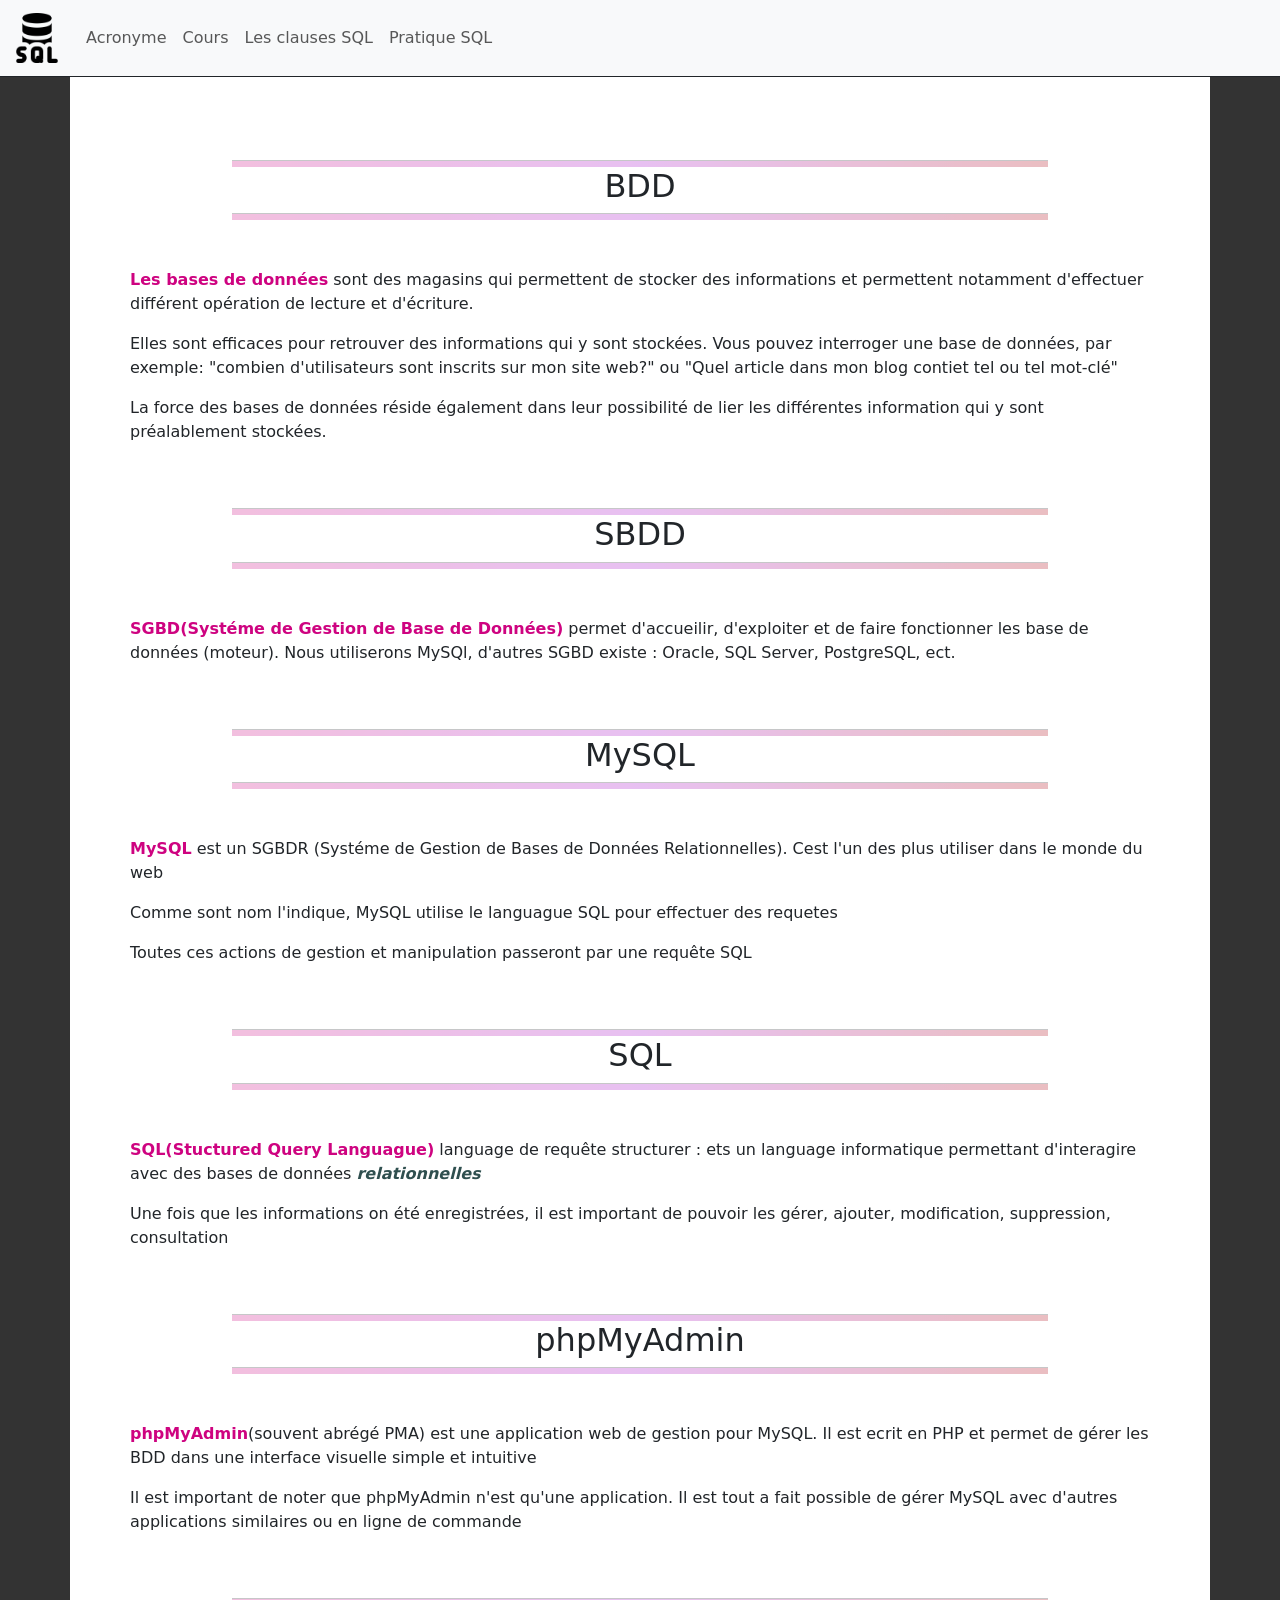
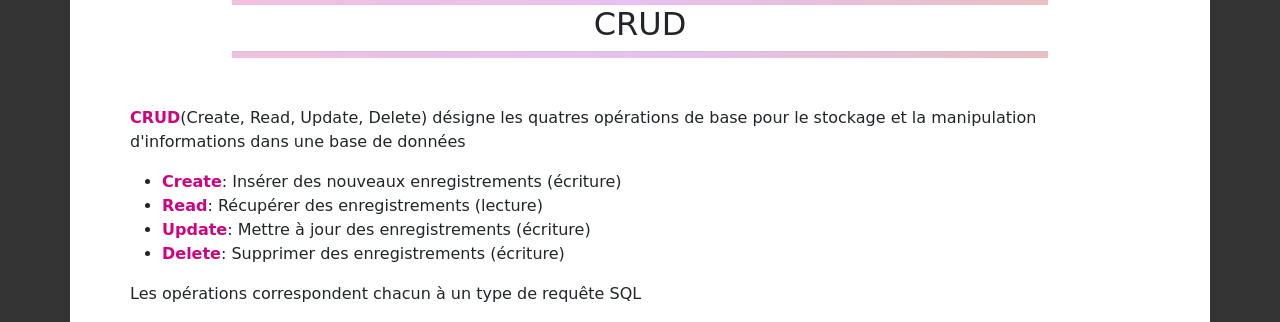
<file: 01_sql/index.html>
<!DOCTYPE html>
<html lang="fr">
<head>
    <meta charset="UTF-8">
    <meta name="viewport" content="width=device-width, initial-scale=1.0">
    <link href="https://cdn.jsdelivr.net/npm/bootstrap@5.3.3/dist/css/bootstrap.min.css" rel="stylesheet" integrity="sha384-QWTKZyjpPEjISv5WaRU9OFeRpok6YctnYmDr5pNlyT2bRjXh0JMhjY6hW+ALEwIH" crossorigin="anonymous">
    <link rel="preconnect" href="https://fonts.googleapis.com">
    <link rel="preconnect" href="https://fonts.gstatic.com" crossorigin>
    <link href="https://fonts.googleapis.com/css2?family=Amatic+SC:wght@400;700&family=Open+Sans:ital,wght@0,300..800;1,300..800&display=swap" rel="stylesheet">
    <link rel="stylesheet" href="assets/css/style.css">
    <title>Acronyme</title>
</head>
<body>
    <header>
        <nav class="navbar navbar-expand-sm navbar-light bg-light  border-bottom border-dark">
            <div class="container-fluid">
                 <a class="navbar-brand" href="#"><img src="assets/img/logo.png" alt="logo"></a>
                 <button class="navbar-toggler d-lg-none" type="button" data-bs-toggle="collapse" data-bs-target="#collapsibleNavId" aria-controls="collapsibleNavId"
                      aria-expanded="false" aria-label="Toggle navigation">
                      <span class="navbar-toggler-icon"></span>
                 </button>
                 <div class="collapse navbar-collapse" id="collapsibleNavId">
                      <ul class="navbar-nav me-auto mt-2 mt-lg-0">
                           <li class="nav-item">
                                <a class="nav-link" href="index.html" >Acronyme</a>
                           </li>
                           <li class="nav-item">
                                <a class="nav-link" href="cours.html">Cours</a>
                           </li>
                           <li class="nav-item">
                                <a class="nav-link" href="clause_sql.html">Les clauses SQL</a>
                           </li>
                           <li class="nav-item">
                                <a class="nav-link" href="pratique_sql.html">Pratique SQL</a>
                           </li>
                      </ul>
                 </div>
            </div>
        </nav>
    </header>
    <div class="container">
        <main>
            <div class="row mt-5 px-5">
                <div class="col-sm-12">
                    <hr>
                        <h2 class="text-center">BDD</h2>
                    <hr>
                </div>
                <div class="col-sm-12 mt-5">
                    <p>
                        <strong>Les bases de données</strong> sont des magasins qui permettent de stocker des informations et permettent notamment d'effectuer différent opération de lecture et d'écriture.
                    </p>
                    <p>
                        Elles sont efficaces pour retrouver des informations qui y sont stockées. Vous pouvez interroger une base de données, par exemple: "combien d'utilisateurs sont inscrits sur mon site web?" ou "Quel article dans mon blog contiet tel ou tel mot-clé"
                    </p>
                    <p>
                        La force des bases de données réside également dans leur possibilité de lier les différentes information qui y sont préalablement stockées.
                    </p>
                </div>
            </div>
            <div class="row mt-5 px-5">
                <div class="col-sm-12">
                    <hr>
                        <h2 class="text-center">SBDD</h2>
                    <hr>
                </div>
                <div class="col-sm-12 mt-5">
                    <p>
                        <strong><abbr>SGBD</abbr>(Systéme de Gestion de Base de Données)</strong> permet d'accueilir, d'exploiter et de faire fonctionner les base de données (moteur). Nous utiliserons MySQl, d'autres SGBD existe : Oracle, SQL Server, PostgreSQL, ect.
                    </p>
                </div>
            </div>
            <div class="row mt-5 px-5">
                <div class="col-sm-12">
                    <hr>
                        <h2 class="text-center">MySQL</h2>
                    <hr>
                </div>
                <div class="col-sm-12 mt-5">
                    <p>
                        <strong>MySQL</strong> est un SGBDR (Systéme de Gestion de Bases de Données Relationnelles). Cest l'un des plus utiliser dans le monde du web
                    </p>
                    <p>
                        Comme sont nom l'indique, MySQL utilise le languague SQL pour effectuer des requetes
                    </p>
                    <p>
                        Toutes ces actions de gestion et manipulation passeront par une requête SQL
                    </p>
                </div>
            </div>
            <div class="row mt-5 px-5">
                <div class="col-sm-12">
                    <hr>
                        <h2 class="text-center">SQL</h2>
                    <hr>
                </div>
                <div class="col-sm-12 mt-5">
                    <p>
                        <strong><abbr>SQL</abbr>(Stuctured Query Languague)</strong> language de requête structurer : ets un language informatique permettant d'interagire avec des bases de données <strong> <em>relationnelles</em></strong>
                    </p>
                    <p>
                        Une fois que les informations on été enregistrées, il est important de pouvoir les gérer, ajouter, modification, suppression, consultation
                    </p>
                </div>
            </div>
            <div class="row mt-5 px-5">
                <div class="col-sm-12">
                    <hr>
                        <h2 class="text-center">phpMyAdmin</h2>
                    <hr>
                </div>
                <div class="col-sm-12 mt-5">
                    <p>
                        <strong>phpMyAdmin</strong>(souvent abrégé PMA) est une application web de gestion pour MySQL. Il est ecrit en PHP et permet de gérer les BDD dans une interface visuelle 
                        simple et intuitive
                    </p>
                    <p>
                        Il est important de noter que phpMyAdmin n'est qu'une application. Il est tout a fait possible de gérer MySQL avec d'autres applications similaires ou en ligne de commande
                    </p>
                </div>
            </div>
            <div class="row mt-5 px-5">
                <div class="col-sm-12">
                    <hr>
                        <h2 class="text-center">CRUD</h2>
                    <hr>
                </div>
                <div class="col-sm-12 mt-5">
                    <p>
                        <strong>CRUD</strong>(Create, Read, Update, Delete) désigne les quatres opérations de base pour le stockage et la manipulation d'informations dans une base de données
                    </p>
                    <ul>
                        <li><strong>Create</strong>: Insérer des nouveaux enregistrements (écriture)</li>
                        <li><strong>Read</strong>: Récupérer des enregistrements (lecture)</li>
                        <li><strong>Update</strong>: Mettre à jour des enregistrements (écriture)</li>
                        <li><strong>Delete</strong>: Supprimer des enregistrements (écriture)</li>
                    </ul>
                    <p>Les opérations correspondent chacun à un type de requête SQL</p>
                </div>
            </div>
        </main>
    </div>
    <script src="https://cdn.jsdelivr.net/npm/bootstrap@5.3.3/dist/js/bootstrap.bundle.min.js" integrity="sha384-YvpcrYf0tY3lHB60NNkmXc5s9fDVZLESaAA55NDzOxhy9GkcIdslK1eN7N6jIeHz" crossorigin="anonymous"></script>
</body>
</html>
</file>
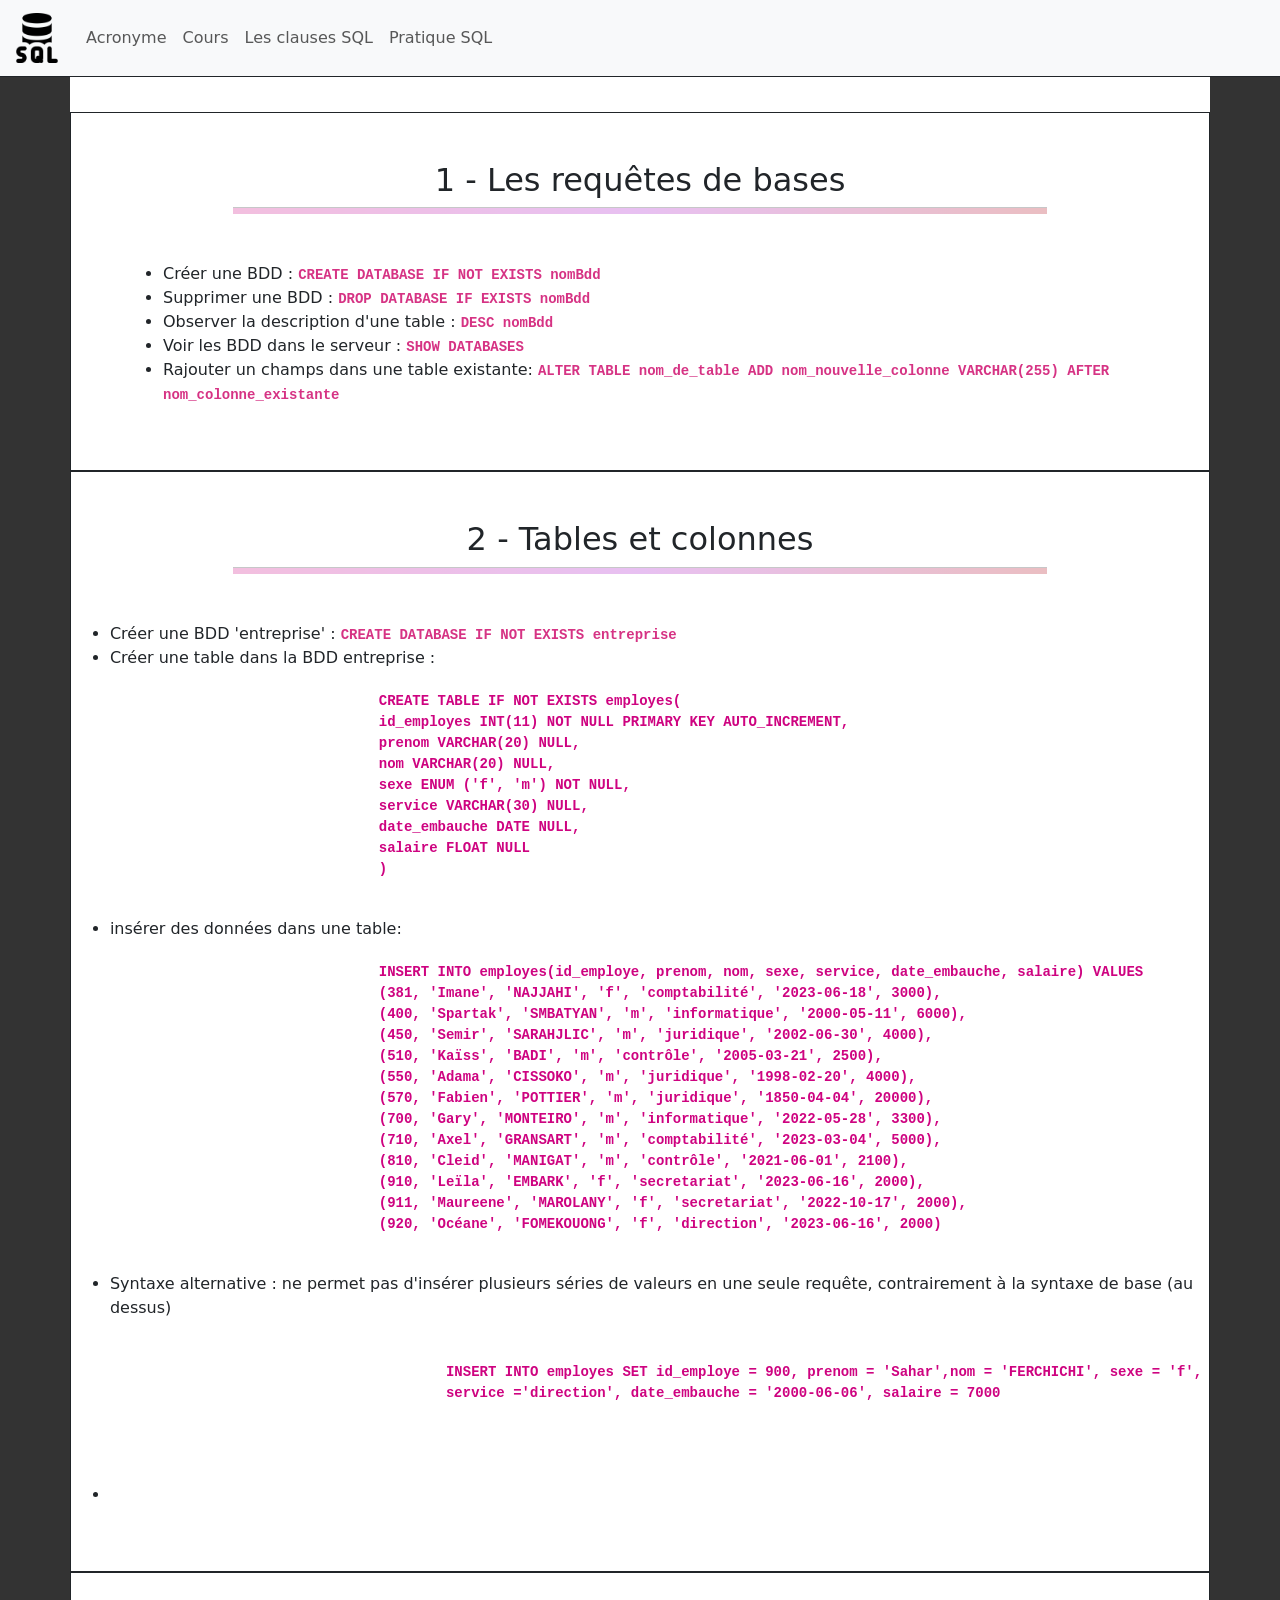
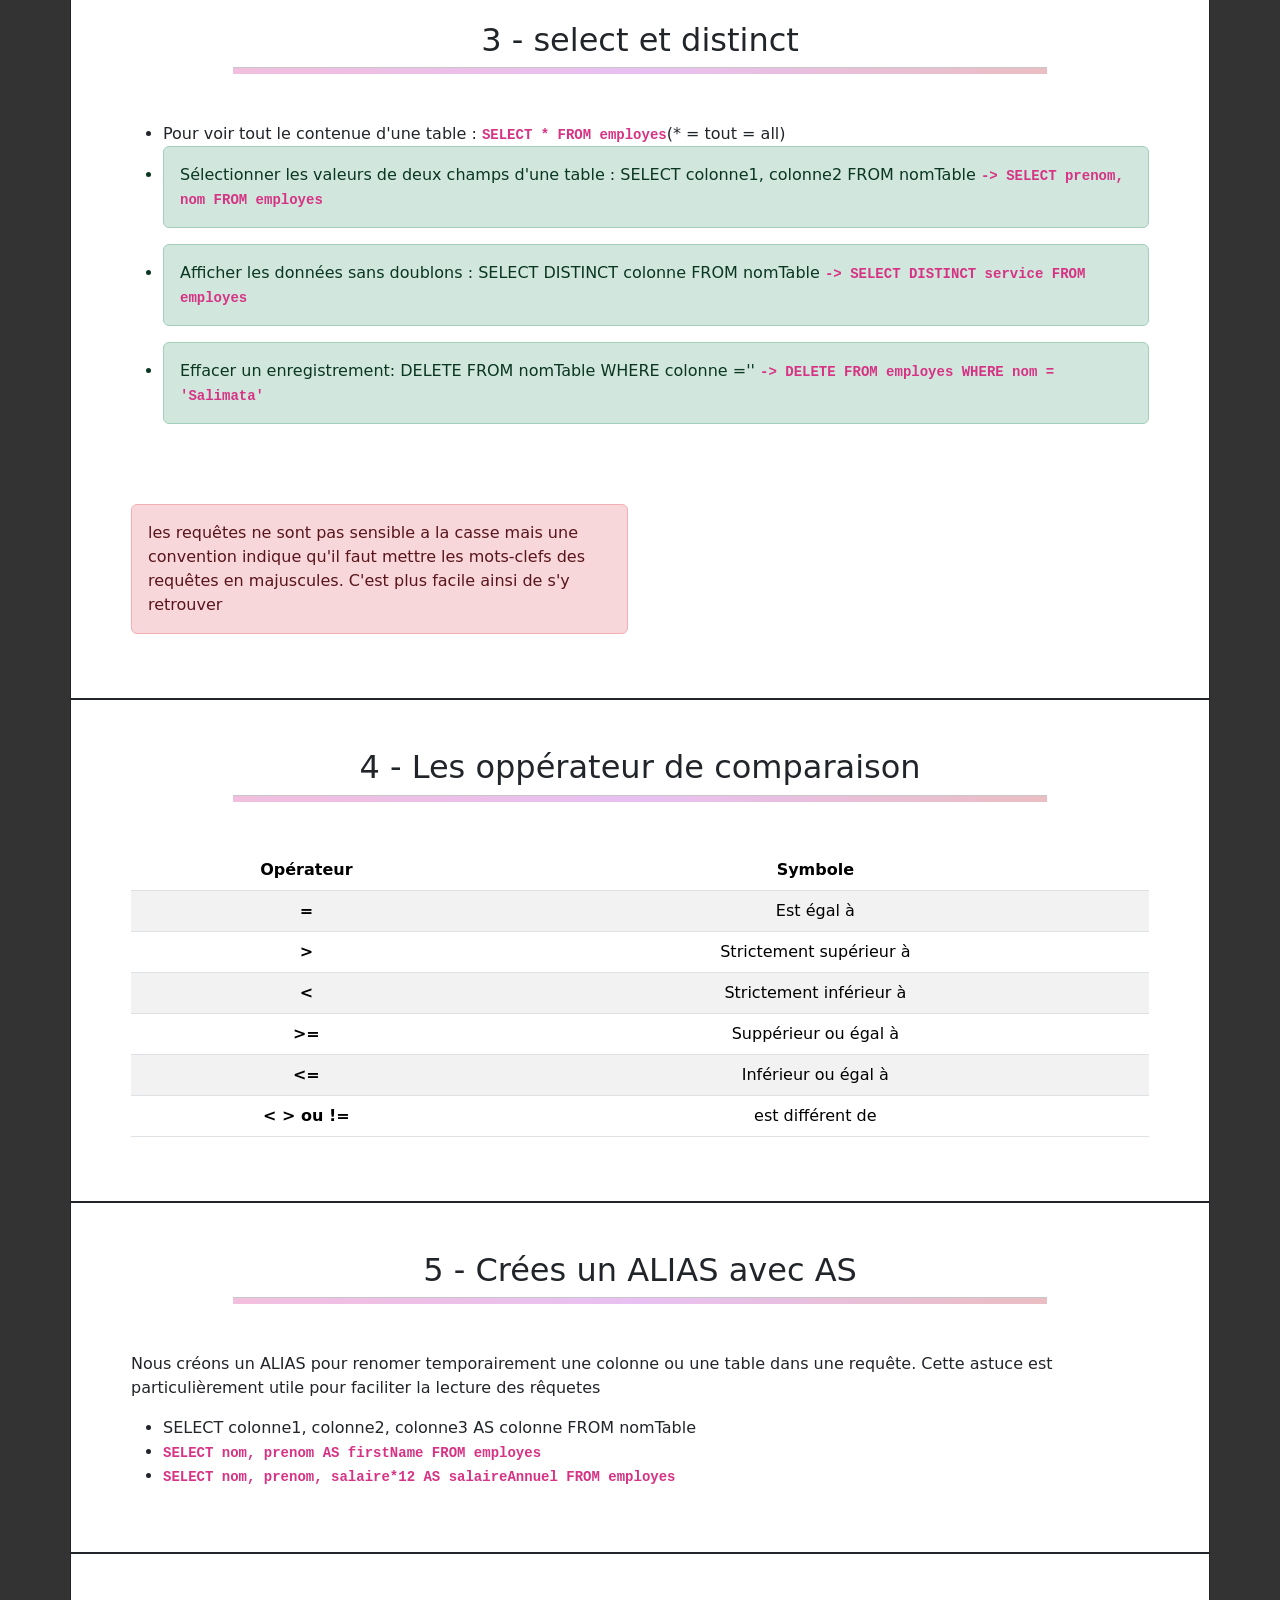
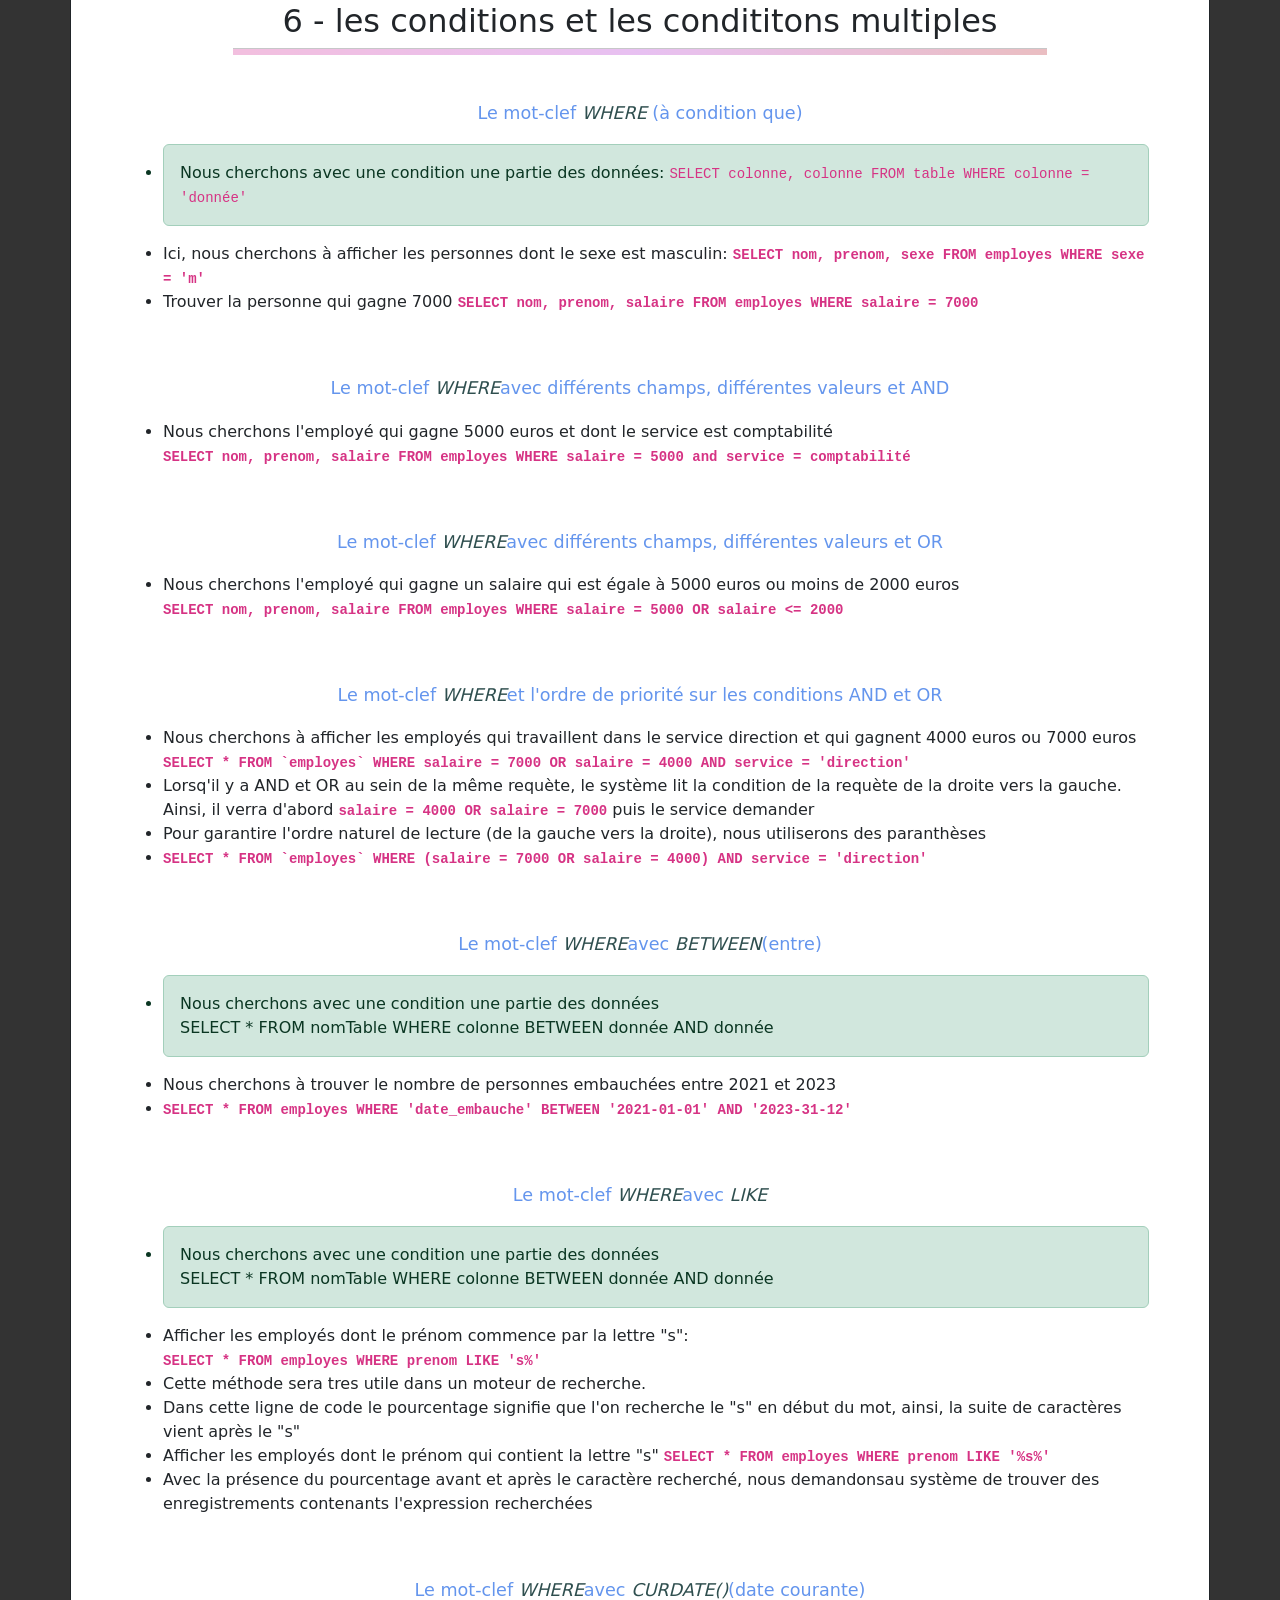
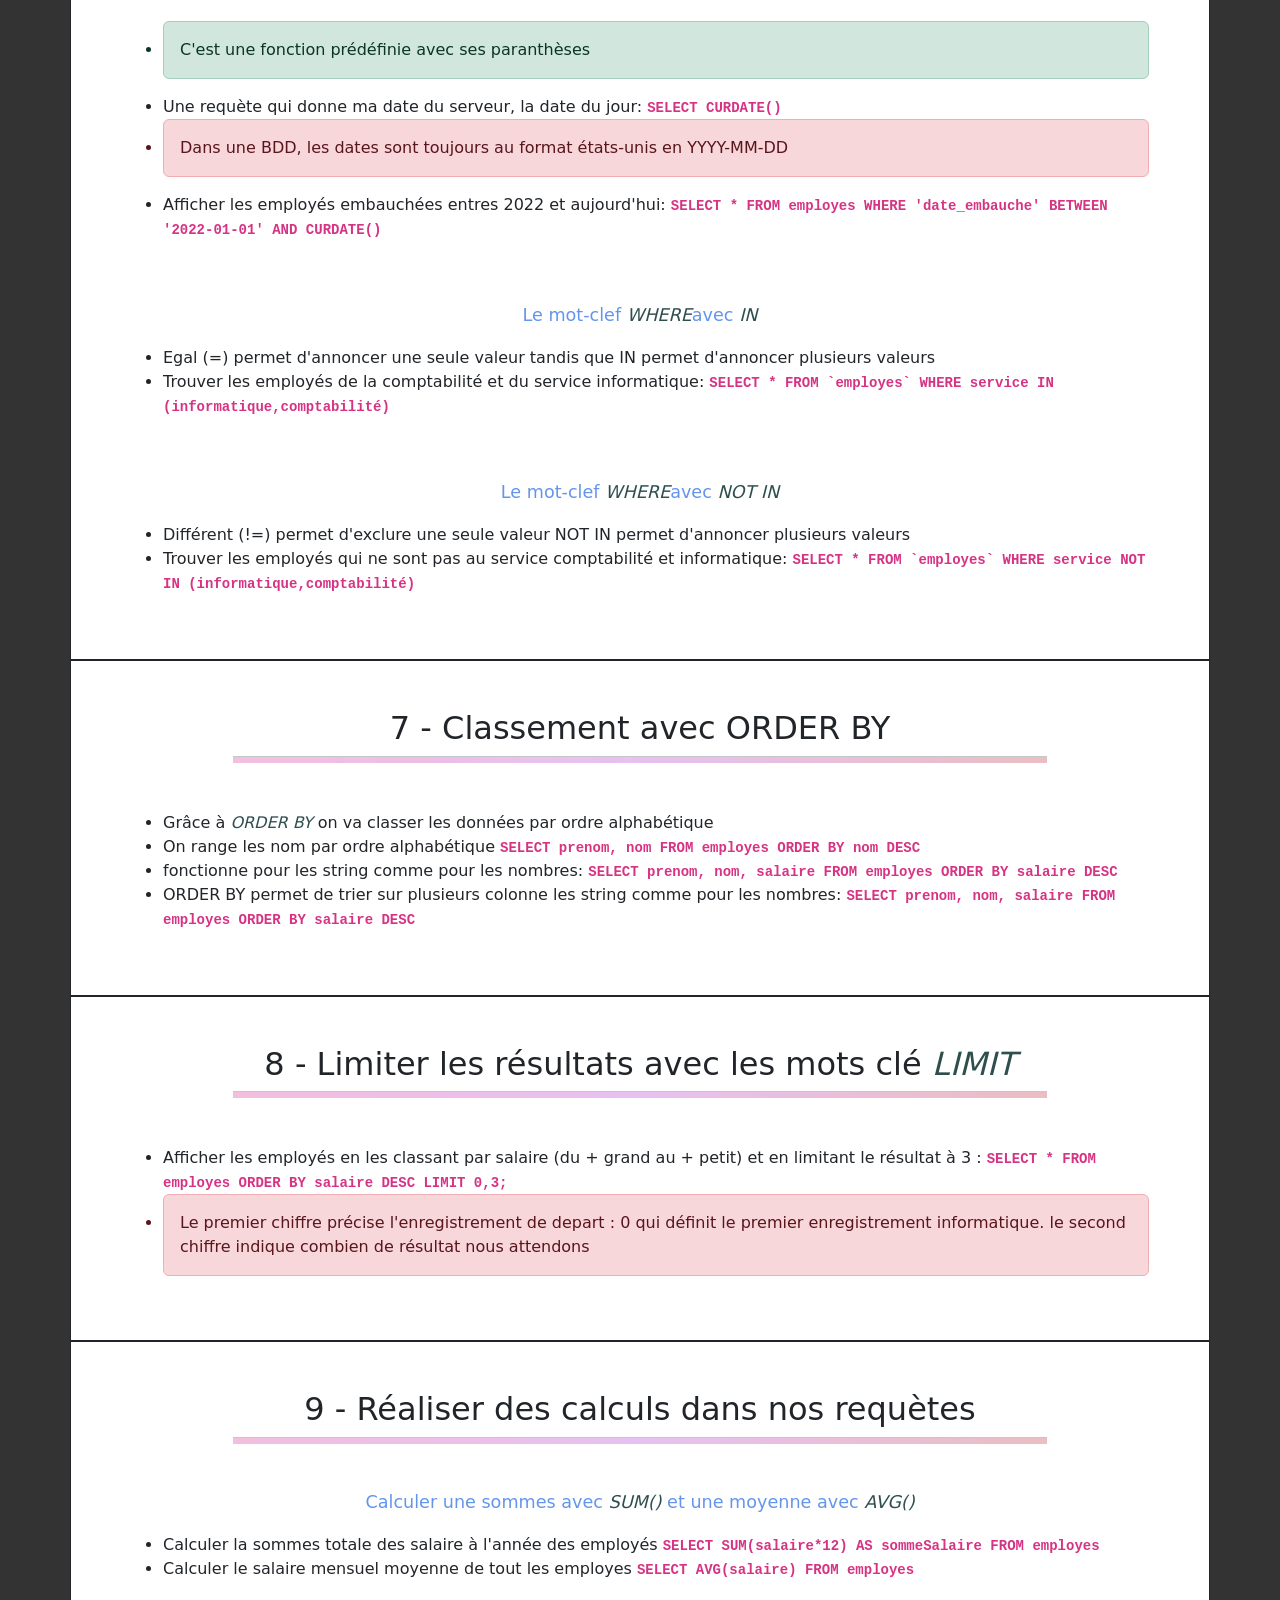
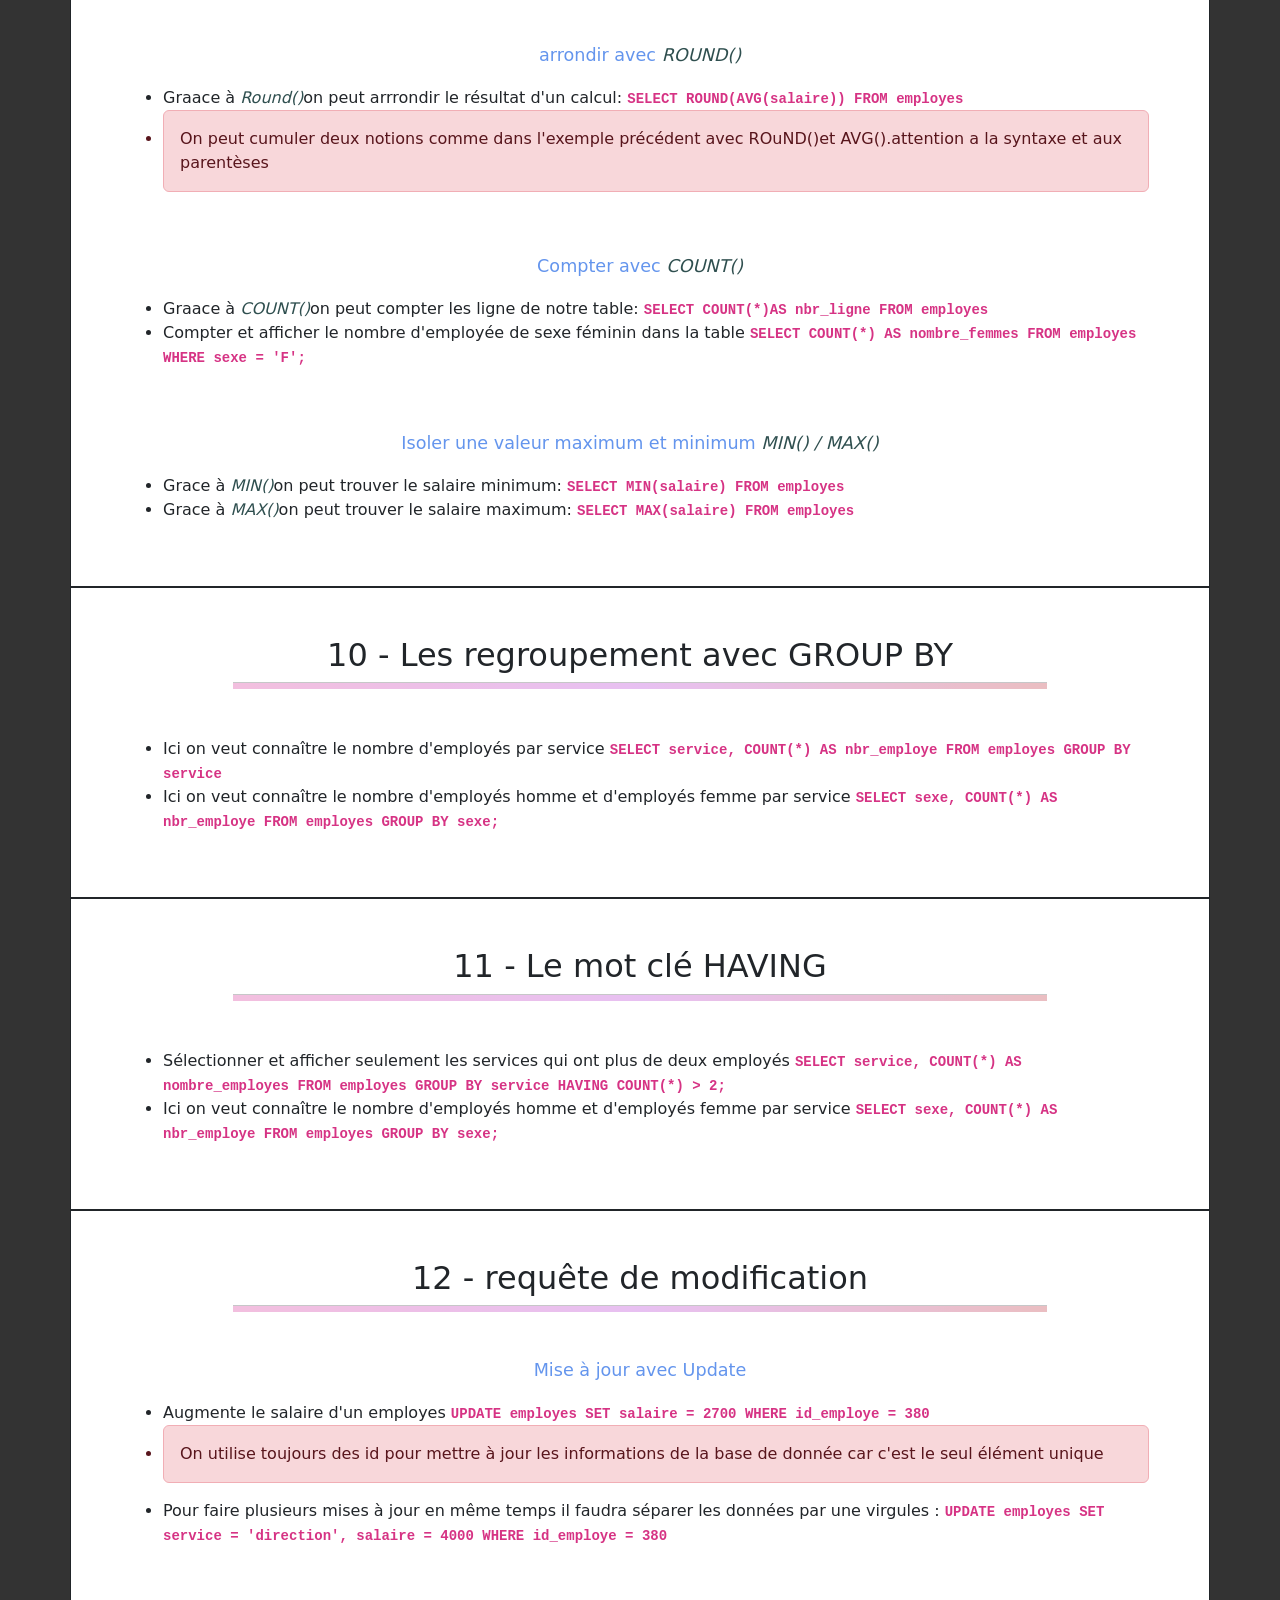
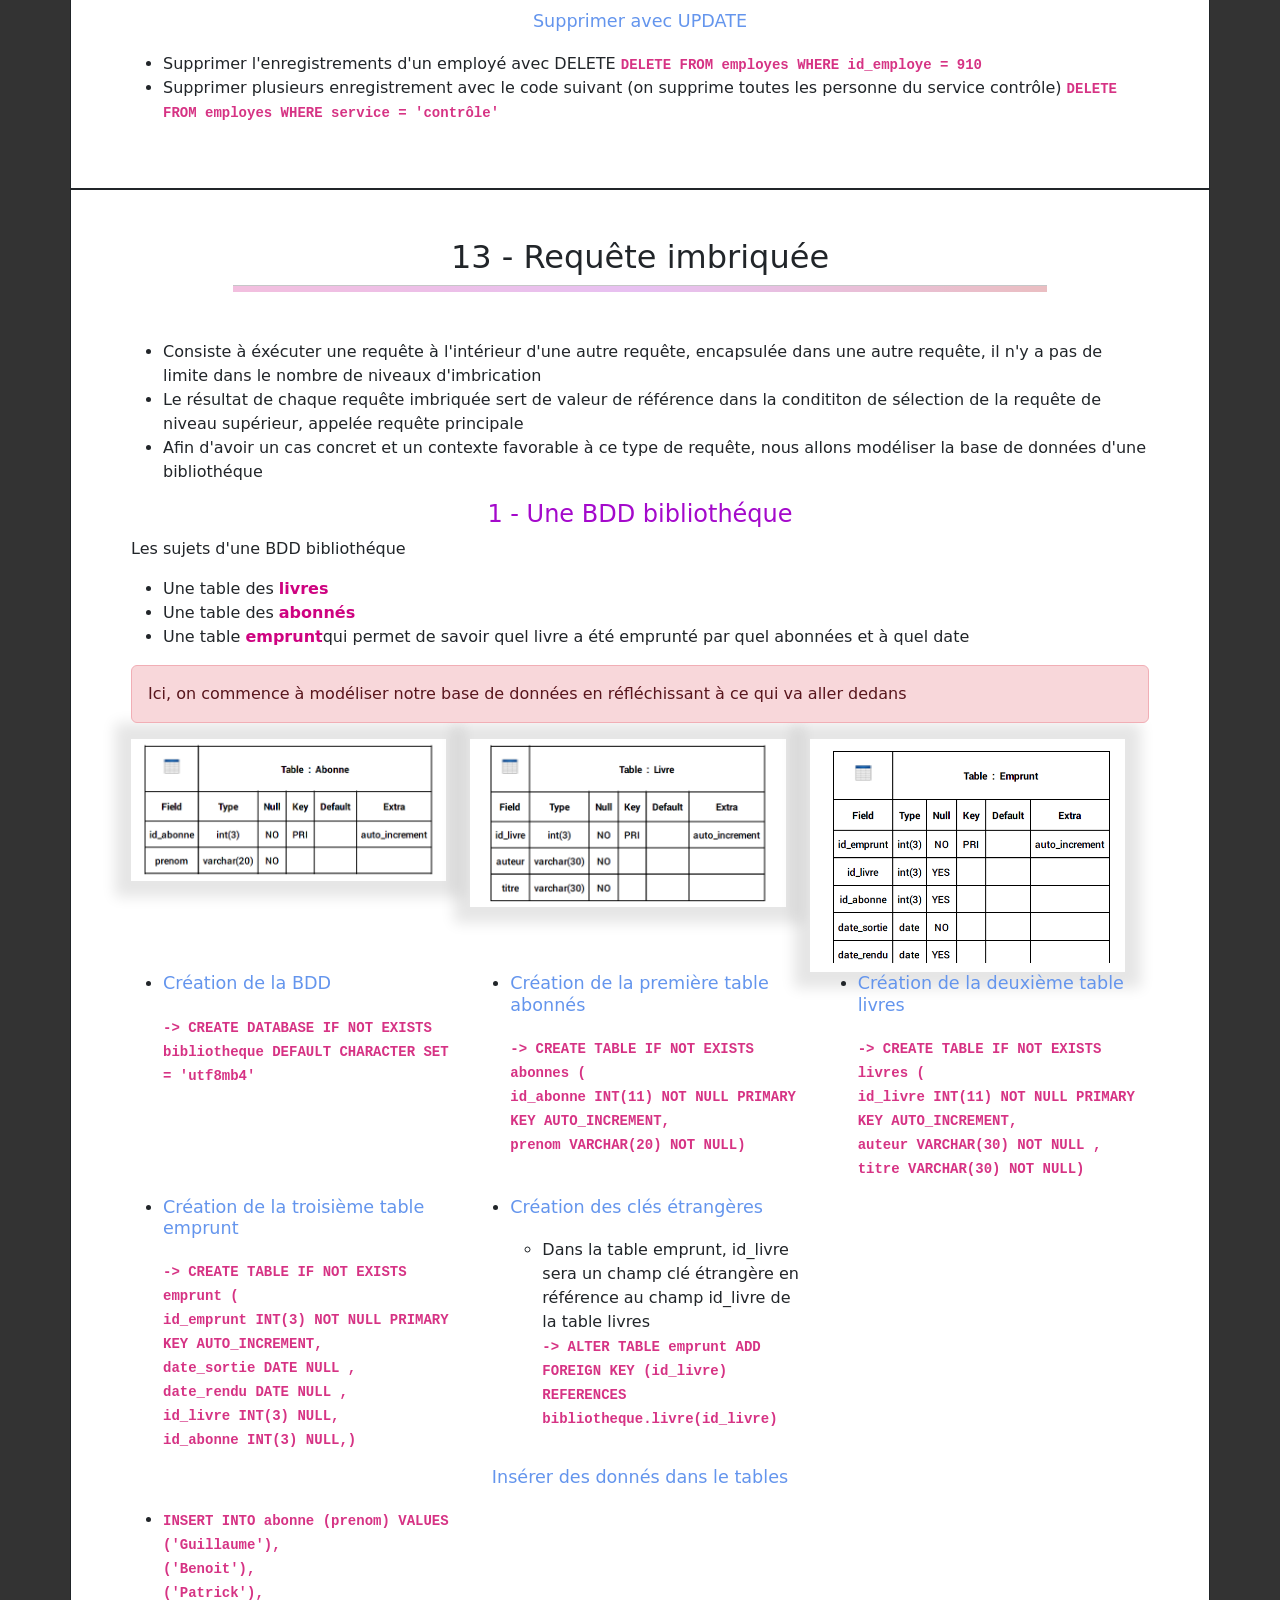
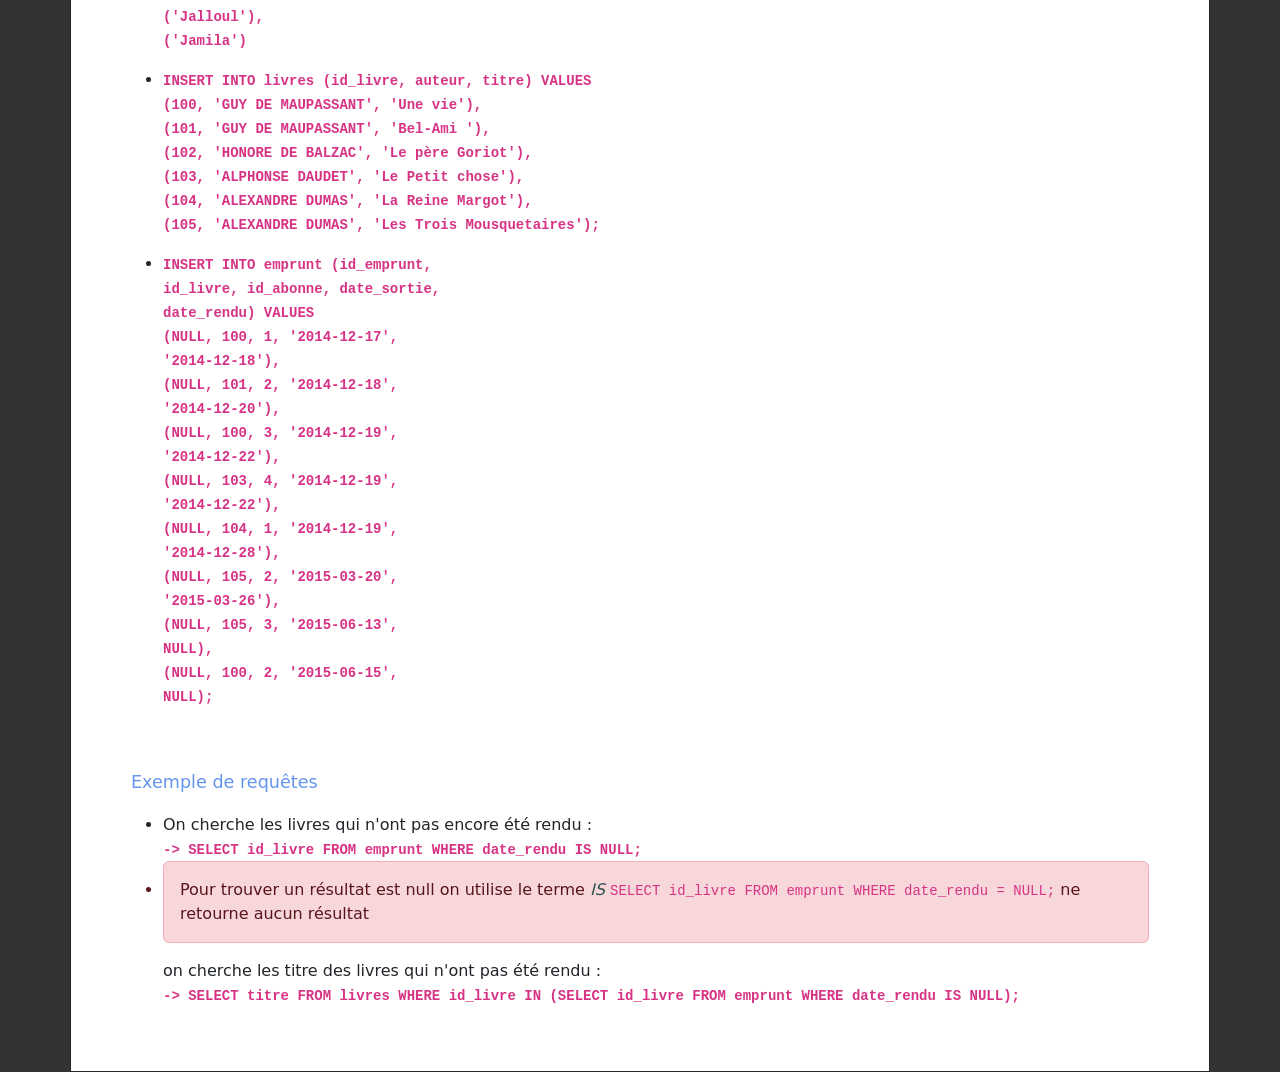
<file: 01_sql/clause_sql.html>
<!DOCTYPE html>
<html lang="fr">
<head>
    <meta charset="UTF-8">
    <meta name="viewport" content="width=device-width, initial-scale=1.0">
    <link href="https://cdn.jsdelivr.net/npm/bootstrap@5.3.3/dist/css/bootstrap.min.css" rel="stylesheet" integrity="sha384-QWTKZyjpPEjISv5WaRU9OFeRpok6YctnYmDr5pNlyT2bRjXh0JMhjY6hW+ALEwIH" crossorigin="anonymous">
    <link rel="preconnect" href="https://fonts.googleapis.com">
    <link rel="preconnect" href="https://fonts.gstatic.com" crossorigin>
    <link href="https://fonts.googleapis.com/css2?family=Amatic+SC:wght@400;700&family=Open+Sans:ital,wght@0,300..800;1,300..800&display=swap" rel="stylesheet">
    <link rel="stylesheet" href="assets/css/style.css">
    <title>Acronyme</title>
</head>
<body>
    <header>
        <nav class="navbar navbar-expand-sm navbar-light bg-light  border-bottom border-dark">
            <div class="container-fluid">
                 <a class="navbar-brand" href="#"><img src="assets/img/logo.png" alt="logo"></a>
                 <button class="navbar-toggler d-lg-none" type="button" data-bs-toggle="collapse" data-bs-target="#collapsibleNavId" aria-controls="collapsibleNavId"
                      aria-expanded="false" aria-label="Toggle navigation">
                      <span class="navbar-toggler-icon"></span>
                 </button>
                 <div class="collapse navbar-collapse" id="collapsibleNavId">
                      <ul class="navbar-nav me-auto mt-2 mt-lg-0">
                           <li class="nav-item">
                                <a class="nav-link" href="index.html" >Acronyme</a>
                           </li>
                           <li class="nav-item">
                                <a class="nav-link" href="cours.html">Cours</a>
                           </li>
                           <li class="nav-item">
                                <a class="nav-link" href="clause_sql.html">Les clauses SQL</a>
                           </li>
                           <li class="nav-item">
                                <a class="nav-link" href="pratique_sql.html">Pratique SQL</a>
                           </li>
                      </ul>
                 </div>
            </div>
        </nav>
    </header>
    <div class="container">
        <main>
            <div class="row border border-dark p-5">
                <div class="col-sm-12">
                    <h2 class="text-center">1 - Les requêtes de bases</h2>
                    <hr>
                </div>
                <div class="col-sm-12 d-flex justify-content-center mt-5">
                    <ul>
                        <li>Créer une BDD : <strong><code>CREATE DATABASE IF NOT EXISTS nomBdd</code></strong></li>
                        <li>Supprimer une BDD : <strong><code>DROP DATABASE IF EXISTS nomBdd</code></strong></li>
                        <li>Observer la description d'une table : <strong><code>DESC nomBdd</code></strong></li>
                        <li>Voir les BDD dans le serveur : <strong><code>SHOW DATABASES</code></strong></li>
                        <li>Rajouter un champs dans une table existante: <strong><code>ALTER TABLE nom_de_table ADD nom_nouvelle_colonne VARCHAR(255) AFTER nom_colonne_existante</code></strong></li>
                    </ul>
                </div>
            </div>
            <div class="row border border-dark p-5">
                <div class="col-sm-12">
                    <h2 class="text-center">2 - Tables et colonnes</h2>
                    <hr>
                </div>
                <div class="col-sm-12 d-flex justify-content-center mt-5">
                    <ul>
                        <li>Créer une BDD 'entreprise' : <strong><code>CREATE DATABASE IF NOT EXISTS entreprise</code></strong></li>
                        <li>Créer une table dans la BDD entreprise : 
                            <pre><code><strong>
                                CREATE TABLE IF NOT EXISTS employes(
                                id_employes INT(11) NOT NULL PRIMARY KEY AUTO_INCREMENT,
                                prenom VARCHAR(20) NULL,
                                nom VARCHAR(20) NULL,
                                sexe ENUM ('f', 'm') NOT NULL,
                                service VARCHAR(30) NULL,
                                date_embauche DATE NULL,
                                salaire FLOAT NULL
                                )
                            </strong></code></pre>
                        </li>
                        <li>insérer des données dans une table: 
                            <pre><strong><code>
                                INSERT INTO employes(id_employe, prenom, nom, sexe, service, date_embauche, salaire) VALUES
                                (381, 'Imane', 'NAJJAHI', 'f', 'comptabilité', '2023-06-18', 3000),
                                (400, 'Spartak', 'SMBATYAN', 'm', 'informatique', '2000-05-11', 6000),
                                (450, 'Semir', 'SARAHJLIC', 'm', 'juridique', '2002-06-30', 4000),
                                (510, 'Kaïss', 'BADI', 'm', 'contrôle', '2005-03-21', 2500),
                                (550, 'Adama', 'CISSOKO', 'm', 'juridique', '1998-02-20', 4000),
                                (570, 'Fabien', 'POTTIER', 'm', 'juridique', '1850-04-04', 20000),
                                (700, 'Gary', 'MONTEIRO', 'm', 'informatique', '2022-05-28', 3300),
                                (710, 'Axel', 'GRANSART', 'm', 'comptabilité', '2023-03-04', 5000),
                                (810, 'Cleid', 'MANIGAT', 'm', 'contrôle', '2021-06-01', 2100),
                                (910, 'Leïla', 'EMBARK', 'f', 'secretariat', '2023-06-16', 2000),
                                (911, 'Maureene', 'MAROLANY', 'f', 'secretariat', '2022-10-17', 2000),
                                (920, 'Océane', 'FOMEKOUONG', 'f', 'direction', '2023-06-16', 2000)
                            </strong></code></pre>
                        </li>
                        <li>Syntaxe alternative : ne permet pas d'insérer plusieurs séries de valeurs en une seule requête,
                            contrairement à la syntaxe de base (au dessus)
                            <pre>
                                <strong>
                                    <code>
                                        INSERT INTO employes SET id_employe = 900, prenom = 'Sahar',nom = 'FERCHICHI', sexe = 'f',
                                        service ='direction', date_embauche = '2000-06-06', salaire = 7000
                                    </code>
                                </strong>
                            </pre>
                        </li>
                        <li>

                        </li>
                    </ul>
                </div>
            </div>
            <div class="row border border-dark p-5">
                <div class="col-sm-12">
                    <h2 class="text-center">3 - select et distinct</h2>
                    <hr>
                </div>
                <div class="col-sm-12 d-flex justify-content-center mt-5">
                    <ul>
                        <li>Pour voir tout le contenue d'une table : <strong><code>SELECT * FROM employes</code></strong>(* = tout = all)</li>
                        <li class="alert alert-success">Sélectionner les valeurs de deux champs d'une table :
                            SELECT colonne1, colonne2 FROM nomTable 
                            <strong>
                                <code>
                                    -> SELECT prenom, nom FROM employes
                                </code>
                            </strong>
                        </li>
                        <li class="alert alert-success">Afficher les données sans doublons : 
                            SELECT DISTINCT colonne FROM nomTable
                            <strong>
                                <code>
                                    -> SELECT DISTINCT service FROM employes
                                </code>
                            </strong>
                        </li>
                        <li class="alert alert-success">Effacer un enregistrement: 
                            DELETE FROM nomTable WHERE colonne =''
                            <strong>
                                <code>
                                    -> DELETE FROM employes WHERE nom = 'Salimata'
                                </code>
                            </strong>
                        </li>
                    </ul>
                </div>
                <div class="col-sm-12 col-md-6 mt-5">
                    <p class="alert alert-danger">
                        les requêtes ne sont pas sensible a la casse mais une convention indique qu'il faut mettre les mots-clefs des requêtes en majuscules. C'est plus facile ainsi de s'y retrouver
                    </p>
                </div>
            </div>
            <div class="row border border-dark p-5">
                <div class="col-sm-12">
                    <h2 class="text-center">4 - Les oppérateur de comparaison</h2>
                    <hr>
                </div>
                <div class="col-sm-12 mt-5 text-center">
                    <table class="table table-striped table-hover">
                        <thead>
                            <tr>
                                <th scope="col">Opérateur</th>
                                <th scope="col">Symbole</th>
                            </tr>
                        </thead>
                        <tbody>
                            <tr>
                                <th scope="row">=</th>
                                <td>Est égal à</td>
                            </tr>
                            <tr>
                                <th scope="row">&gt;</th>
                                <td>Strictement supérieur à</td>
                            </tr>
                            <tr>
                                <th scope="row">&lt;</th>
                                <td>Strictement inférieur à</td>
                            </tr>
                            <tr>
                                <th scope="row">&gt;=</th>
                                <td>Suppérieur ou égal à</td>
                            </tr>
                            <tr>
                                <th scope="row">&lt;=</th>
                                <td>Inférieur ou égal à</td>
                            </tr>
                            <tr>
                                <th scope="row">&lt; &gt; ou !=</th>
                                <td>est différent de </td>
                            </tr>
                        </tbody>
                    </table>
                </div>
            </div>
            <div class="row border border-dark p-5">
                <div class="col-sm-12">
                    <h2 class="text-center">5 - Crées un ALIAS avec AS</h2>
                    <hr>
                </div>
                <div class="col-sm-12 mt-5">
                    <p>
                        Nous créons un ALIAS pour renomer temporairement une colonne ou une table dans une requête.
                        Cette astuce est particulièrement utile pour faciliter la lecture des rêquetes
                    </p>
                    <ul>
                        <li>SELECT colonne1, colonne2, colonne3 AS colonne FROM nomTable</li>
                        <li>
                            <strong>
                                <code>
                                    SELECT nom, prenom AS firstName FROM employes
                                </code>
                            </strong>
                        </li>
                        <li>
                            <strong>
                                <code>
                                    SELECT nom, prenom, salaire*12 AS salaireAnnuel FROM employes
                                </code>
                            </strong>
                        </li>
                    </ul>
                </div>
            </div>
            <div class="row border border-dark p-5">
                <div class="col-sm-12">
                    <h2 class="text-center">6 - les conditions et les condititons multiples</h2>
                    <hr>
                </div>
                <div class="col-sm-12 mt-5">
                    <h6 class="text-center">Le mot-clef <em>WHERE</em> (à condition que)</h6>
                    <ul>
                        <li class="alert alert-success">Nous cherchons avec une condition une partie des données:
                            <code>SELECT colonne, colonne FROM table WHERE colonne = 'donnée'</code>
                        </li>
                        <li>Ici, nous cherchons à afficher les personnes dont le sexe est masculin: 
                            <strong>
                                <code>SELECT nom, prenom, sexe FROM employes WHERE sexe = 'm'</code>
                            </strong>
                        </li>
                        <li>Trouver la personne qui gagne 7000
                            <strong>
                                <code>SELECT nom, prenom, salaire FROM employes WHERE salaire = 7000</code>
                            </strong>
                        </li>
                    </ul>
                </div>
                <div class="col-sm-12 mt-5">
                    <h6 class="text-center">Le mot-clef <em>WHERE</em>avec différents champs, différentes valeurs et AND</h6>
                    <ul>
                        <li>
                            Nous cherchons l'employé qui gagne 5000 euros et dont le service est comptabilité 
                        </li>
                        <strong>
                            <code>SELECT nom, prenom, salaire FROM employes WHERE salaire = 5000 and service = comptabilité</code>
                        </strong>
                    </ul>
                </div>
                <div class="col-sm-12 mt-5">
                    <h6 class="text-center">Le mot-clef <em>WHERE</em>avec différents champs, différentes valeurs et OR</h6>
                    <ul>
                        <li>
                            Nous cherchons l'employé qui gagne un salaire qui est égale à 5000 euros ou moins de 2000 euros
                        </li>
                        <strong>
                            <code>SELECT nom, prenom, salaire FROM employes WHERE salaire = 5000 OR salaire &lt;= 2000</code>
                        </strong>
                    </ul>
                </div>
                <div class="col-sm-12 mt-5">
                    <h6 class="text-center">Le mot-clef <em>WHERE</em>et l'ordre de priorité sur les conditions AND et OR</h6>
                    <ul>
                        <li> Nous cherchons à afficher les employés qui travaillent dans le service direction et qui gagnent 4000 euros ou 
                            7000 euros 
                            <strong>
                                <code>SELECT * FROM `employes` WHERE salaire = 7000 OR salaire = 4000 AND service = 'direction'</code>
                            </strong>
                        </li>
                        <li>
                            Lorsq'il y a AND et OR au sein de la même requète, le système lit la condition de la requète de la droite vers la gauche. Ainsi, il verra d'abord <strong><code>salaire = 4000 OR salaire = 7000</code></strong> puis le service demander
                        </li>
                        <li>Pour garantire l'ordre naturel de lecture (de la gauche vers la droite), nous utiliserons des paranthèses</li>
                        <li>
                            <strong>
                                <code>SELECT * FROM `employes` WHERE (salaire = 7000 OR salaire = 4000) AND service = 'direction'</code>
                            </strong>
                        </li>
                    </ul>
                </div>
                <div class="col-sm-12 mt-5">
                    <h6 class="text-center">Le mot-clef <em>WHERE</em>avec <em>BETWEEN</em>(entre)</h6>
                    <ul>
                        <li class="alert alert-success">Nous cherchons avec une condition une partie des données <br>
                            SELECT * FROM nomTable WHERE colonne BETWEEN donnée AND donnée
                        </li>
                        <li>
                            Nous cherchons à trouver le nombre de personnes embauchées entre 2021 et 2023
                        </li>
                        <li>
                            <strong>
                                <code>
                                    SELECT * FROM employes WHERE 'date_embauche' BETWEEN '2021-01-01' AND '2023-31-12'
                                </code>
                            </strong>
                        </li>
                    </ul>
                </div>
                <div class="col-sm-12 mt-5">
                    <h6 class="text-center">Le mot-clef <em>WHERE</em>avec <em>LIKE</em></h6>
                    <ul>
                        <li class="alert alert-success">Nous cherchons avec une condition une partie des données <br>
                            SELECT * FROM nomTable WHERE colonne BETWEEN donnée AND donnée
                        </li>
                        <li>
                            Afficher les employés dont le prénom commence par la lettre "s": <br>
                            <strong>
                                <code>
                                    SELECT * FROM employes WHERE prenom LIKE 's%'
                                </code>
                            </strong>
                        </li>
                        <li>
                            Cette méthode sera tres utile dans un moteur de recherche.
                        </li>
                        <li>
                            Dans cette ligne de code le pourcentage signifie que l'on recherche le "s" en début du mot, ainsi, la suite de caractères vient après le "s"
                        </li>
                        <li>
                            Afficher les employés dont le prénom qui contient la lettre "s"
                            <strong>
                                <code>
                                    SELECT * FROM employes WHERE prenom LIKE '%s%'
                                </code>
                            </strong>
                        </li>
                        <li>
                            Avec la présence du pourcentage avant et après le caractère recherché, nous demandonsau système de trouver des enregistrements contenants l'expression recherchées
                        </li>
                    </ul>
                </div>
                <div class="col-sm-12 mt-5">
                    <h6 class="text-center">Le mot-clef <em>WHERE</em>avec <em>CURDATE()</em>(date courante)</h6>
                    <ul>
                        <li class="alert alert-success">
                            C'est une fonction prédéfinie avec ses paranthèses
                        </li>
                        <li>
                            Une requète qui donne ma date du serveur, la date du jour:
                            <strong>
                                <code>
                                    SELECT CURDATE()
                                </code>
                            </strong>
                        </li>
                        <li class="alert alert-danger">
                            Dans une BDD, les dates sont toujours au format états-unis en YYYY-MM-DD
                        </li>
                        <li>
                            Afficher les employés embauchées entres 2022 et aujourd'hui:
                            <strong>
                                <code>
                                    SELECT * FROM employes WHERE 'date_embauche' BETWEEN '2022-01-01' AND CURDATE()
                                </code>
                            </strong>
                        </li>
                    </ul>
                </div>
                <div class="col-sm-12 mt-5">
                    <h6 class="text-center">Le mot-clef <em>WHERE</em>avec <em>IN</em></h6>
                    <ul>
                        <li>
                            Egal (=) permet d'annoncer une seule valeur tandis que IN permet d'annoncer plusieurs valeurs
                        </li>
                        <li>
                            Trouver les employés de la comptabilité et du service informatique:
                            <strong>
                                <code>
                                    SELECT * FROM `employes` WHERE service IN (informatique,comptabilité)
                                </code>
                            </strong>
                        </li>
                    </ul>
                </div>
                <div class="col-sm-12 mt-5">
                    <h6 class="text-center">Le mot-clef <em>WHERE</em>avec <em>NOT IN</em></h6>
                    <ul>
                        <li>
                            Différent (!=) permet d'exclure une seule valeur NOT IN permet d'annoncer plusieurs valeurs
                        </li>
                        <li>
                            Trouver les employés qui ne sont pas au service comptabilité et informatique:
                            <strong>
                                <code>
                                    SELECT * FROM `employes` WHERE service NOT IN (informatique,comptabilité)
                                </code>
                            </strong>
                        </li>
                    </ul>
                </div>
            </div>
            <div class="row border border-dark p-5">
                <div class="col-sm-12">
                    <h2 class="text-center">7 - Classement avec ORDER BY</h2>
                    <hr>
                </div>
                <div class="col-sm-12 mt-5">
                    <ul>
                        <li>
                            Grâce à <em>ORDER BY</em> on va classer les données par ordre alphabétique
                        </li>
                        <li>
                            On range les nom par ordre alphabétique
                            <strong>
                                <code>
                                    SELECT prenom, nom FROM employes ORDER BY nom DESC
                                </code>
                            </strong>
                        </li>
                        <li>
                            fonctionne pour les string comme pour les nombres:
                            <strong>
                                <code>
                                    SELECT prenom, nom, salaire FROM employes ORDER BY salaire DESC
                                </code>
                            </strong>
                        </li>
                        <li>
                            ORDER BY permet de trier sur plusieurs colonne les string comme pour les nombres:
                            <strong>
                                <code>
                                    SELECT prenom, nom, salaire FROM employes ORDER BY salaire DESC
                                </code>
                            </strong>
                        </li>
                    </ul>
                </div>
            </div>
            <div class="row border border-dark p-5">
                <div class="col-sm-12">
                    <h2 class="text-center">8 - Limiter les résultats avec les mots clé <em>LIMIT</em></h2>
                    <hr>
                </div>
                <div class="col-sm-12 mt-5">
                    <ul>
                        <li>
                            Afficher les employés en les classant par salaire (du + grand au + petit) et en limitant le résultat à 3 :
                            <strong>
                                <code>
                                    SELECT * FROM employes ORDER BY salaire DESC LIMIT 0,3;
                                </code>
                            </strong>
                        </li>
                        <li class="alert alert-danger">
                           Le premier chiffre précise l'enregistrement de depart : 0 qui définit le premier enregistrement informatique.
                           le second chiffre indique combien de résultat nous attendons
                        </li>
                    </ul>
                </div>
            </div>
            <div class="row border border-dark p-5">
                <div class="col-sm-12">
                    <h2 class="text-center">9 - Réaliser des calculs dans nos requètes</h2>
                    <hr>
                </div>
                <div class="col-sm-12 mt-5">
                    <h6 class="text-center">Calculer une sommes avec <em>SUM()</em> et une moyenne avec <em>AVG()</em></h6>
                    <ul>
                        <li>
                            Calculer la sommes totale des salaire à l'année des employés
                            <strong>
                                <code>
                                    SELECT SUM(salaire*12) AS sommeSalaire FROM employes
                                </code>
                            </strong>
                        </li>
                        <li>
                            Calculer le salaire mensuel moyenne de tout les employes
                            <strong>
                                <code>
                                    SELECT AVG(salaire) FROM employes
                                </code>
                            </strong>
                        </li>
                    </ul>
                </div>
                <div class="col-sm-12 mt-5">
                    <h6 class="text-center">arrondir avec <em>ROUND()</em></h6>
                    <ul>
                        <li>
                            Graace à <em>Round()</em>on peut arrrondir le résultat d'un calcul:
                            <strong>
                                <code>
                                    SELECT ROUND(AVG(salaire)) FROM employes
                                </code>
                            </strong>
                        </li>
                        <li class="alert alert-danger">
                            On peut cumuler deux notions comme dans l'exemple précédent avec ROuND()et AVG().attention a la syntaxe et aux parentèses
                        </li>
                    </ul>
                </div>
                <div class="col-sm-12 mt-5">
                    <h6 class="text-center">Compter avec <em>COUNT()</em></h6>
                    <ul>
                        <li>
                            Graace à <em>COUNT()</em>on peut compter les ligne de notre table:
                            <strong>
                                <code>
                                    SELECT COUNT(*)AS nbr_ligne FROM employes
                                </code>
                            </strong>
                        </li>
                        <li>
                            Compter et afficher le nombre d'employée de sexe féminin dans la table
                            <strong>
                                <code>
                                    SELECT COUNT(*) AS nombre_femmes FROM employes WHERE sexe = 'F';
                                </code>
                            </strong>
                        </li>
                    </ul>
                </div>
                <div class="col-sm-12 mt-5">
                    <h6 class="text-center">Isoler une valeur maximum et minimum <em>MIN()  /  MAX()</em></h6>
                    <ul>
                        <li>
                            Grace à <em>MIN()</em>on peut trouver le salaire minimum:
                            <strong>
                                <code>
                                    SELECT MIN(salaire) FROM employes
                                </code>
                            </strong>
                        </li>
                        <li>
                            Grace à <em>MAX()</em>on peut trouver le salaire maximum:
                            <strong>
                                <code>
                                    SELECT MAX(salaire) FROM employes
                                </code>
                            </strong>
                        </li>
                    </ul>
                </div>
            </div>
            <div class="row border border-dark p-5">
                <div class="col-sm-12">
                    <h2 class="text-center">10 - Les regroupement avec GROUP BY</h2>
                    <hr>
                </div>
                <div class="col-sm-12 mt-5">
                    <ul>
                        <li>Ici on veut connaître le nombre d'employés par service
                            <strong>
                                <code>
                                    SELECT service, COUNT(*) AS nbr_employe FROM employes GROUP BY service
                                </code>
                            </strong>
                        </li>
                        <li>Ici on veut connaître le nombre d'employés homme et d'employés femme par service
                            <strong>
                                <code>
                                    SELECT sexe, COUNT(*) AS nbr_employe FROM employes GROUP BY sexe;
                                </code>
                            </strong>
                        </li>
                    </ul>
                </div> 
            </div>
            <div class="row border border-dark p-5">
                <div class="col-sm-12">
                    <h2 class="text-center">11 - Le mot clé HAVING</h2>
                    <hr>
                </div>
                <div class="col-sm-12 mt-5">
                    <ul>
                        <li>Sélectionner et afficher seulement les services qui ont plus de deux employés
                            <strong>
                                <code>
                                    SELECT service, COUNT(*) AS nombre_employes FROM employes GROUP BY service HAVING COUNT(*) > 2;
                                </code>
                            </strong>
                        </li>
                        <li>Ici on veut connaître le nombre d'employés homme et d'employés femme par service
                            <strong>
                                <code>
                                    SELECT sexe, COUNT(*) AS nbr_employe FROM employes GROUP BY sexe;
                                </code>
                            </strong>
                        </li>
                    </ul>
                </div> 
            </div>
            <div class="row border border-dark p-5">
                <div class="col-sm-12">
                    <h2 class="text-center">12 - requête de modification</h2>
                    <hr>
                </div>
                <div class="col-sm-12 mt-5">
                    <h6 class="text-center">Mise à jour avec Update </h6>
                    <ul>
                        <li>Augmente le salaire d'un employes
                            <strong>
                                <code>
                                    UPDATE employes SET salaire = 2700 WHERE id_employe = 380
                                </code>
                            </strong>
                        </li>
                        <li class="alert alert-danger">
                            On utilise toujours des id pour mettre à jour les informations de la base de donnée car c'est le seul élément unique 
                        </li>
                        <li>Pour faire plusieurs mises à jour en même temps il faudra séparer les données par une virgules :
                            <strong>
                                <code>
                                    UPDATE employes SET service = 'direction', salaire = 4000 WHERE id_employe = 380
                                </code>
                            </strong>
                        </li>
                    </ul>
                </div>
                <div class="col-sm-12 mt-5">
                    <h6 class="text-center">Supprimer avec UPDATE</h6>
                    <ul>
                        <li>
                            Supprimer l'enregistrements d'un employé avec DELETE
                            <strong>
                                <code>
                                    DELETE FROM employes WHERE id_employe = 910
                                </code>
                            </strong>
                        </li>
                        <li>
                            Supprimer plusieurs enregistrement avec le code suivant (on supprime toutes  les personne du service contrôle)
                            <strong>
                                <code>
                                    DELETE FROM employes WHERE service = 'contrôle'
                                </code>
                            </strong>
                        </li>
                    </ul>
                </div> 
            </div>
            <div class="row border border-dark p-5">
                <div class="col-sm-12">
                    <h2 class="text-center">13 - Requête imbriquée</h2>
                    <hr>
                </div>
                <div class="col-sm-12 mt-5">
                    <ul>
                        <li>
                            Consiste à éxécuter une requête à l'intérieur d'une autre requête, encapsulée dans une autre requête, il n'y a pas de limite dans le nombre de niveaux d'imbrication
                        </li>
                        <li>
                            Le résultat de chaque requête imbriquée sert de valeur de référence dans la condititon de sélection de la requête de niveau supérieur, appelée requête principale
                        </li>
                        <li>
                            Afin d'avoir un cas concret et un contexte favorable à ce type de requête, nous allons modéliser la base de données d'une bibliothéque
                        </li>
                    </ul>
                    <h4 class="text-center">1 - Une BDD bibliothéque</h4>
                    <p>Les sujets d'une BDD bibliothéque</p>
                    <ul>
                        <li>Une table des <strong>livres</strong></li>
                        <li>Une table des <strong>abonnés</strong></li>
                        <LI>Une table <strong>emprunt</strong>qui permet de savoir quel livre a été emprunté par quel abonnées et à quel date</LI>
                    </ul>
                    <p class="alert alert-danger">Ici, on commence à modéliser notre base de données en réfléchissant à ce qui va aller dedans</p>
                </div>
                <div class="col-sm-12 row">
                    <div class="col-sm-12 col-md-4">
                        <img src="assets/img/abonne.png" class="img-fluid">
                    </div>
                    <div class="col-sm-12 col-md-4">
                        <img src="assets/img/livre.png" class="img-fluid">
                    </div>
                    <div class="col-sm-12 col-md-4">
                        <img src="assets/img/emprunt.png" class="img-fluid">
                    </div>
                </div>
                <div class="col-sm-12 col-md-4">
                    <ul>
                        <li>
                            <h6>Création de la BDD</h6>
                            <strong>
                                <code>
                                    -> CREATE DATABASE IF NOT EXISTS bibliotheque DEFAULT CHARACTER SET = 'utf8mb4'
                                </code>
                            </strong>
                        </li>
                    </ul>
                </div>
                <div class="col-sm-12 col-md-4">
                    <ul>
                        <li>
                            <h6>Création de la première table abonnés</h6>
                            <strong>
                                <code>
                                    -> CREATE TABLE IF NOT EXISTS abonnes ( <br>
                                     id_abonne INT(11) NOT NULL PRIMARY KEY AUTO_INCREMENT, <br>
                                     prenom VARCHAR(20) NOT NULL)
                                </code>
                            </strong>
                        </li>
                    </ul>
                </div>
                <div class="col-sm-12 col-md-4">
                    <ul>
                        <li>
                            <h6>Création de la deuxième table livres</h6>
                            <strong>
                                <code>
                                    -> CREATE TABLE IF NOT EXISTS livres ( <br>
                                     id_livre INT(11) NOT NULL PRIMARY KEY AUTO_INCREMENT, <br>
                                     auteur VARCHAR(30) NOT NULL , <br>
                                     titre VARCHAR(30) NOT NULL)
                                </code>
                            </strong>
                        </li>
                    </ul>
                </div>
                <div class="col-sm-12 col-md-4">
                    <ul>
                        <li>
                            <h6>Création de la troisième table emprunt</h6>
                            <strong>
                                <code>
                                    -> CREATE TABLE IF NOT EXISTS emprunt ( <br>
                                     id_emprunt INT(3) NOT NULL PRIMARY KEY AUTO_INCREMENT, <br>
                                     date_sortie DATE NULL , <br>
                                     date_rendu DATE NULL , <br>
                                     id_livre INT(3) NULL, <br>
                                     id_abonne INT(3) NULL,)
                                </code>
                            </strong>
                        </li>
                    </ul>
                </div>
                <div class="col-sm-12 col-md-4">
                    <ul>
                        <li>
                            <h6>Création des clés étrangères</h6>
                            <ul>
                                <li>Dans la table emprunt, id_livre sera un champ clé étrangère en référence au champ id_livre de la table livres <br>
                                    <strong>
                                        <code>
                                            -> ALTER TABLE emprunt ADD FOREIGN KEY (id_livre) REFERENCES bibliotheque.livre(id_livre)
                                        </code>
                                    </strong>
                                </li>
                            </ul>
                        </li>
                    </ul>
                </div>
                <div class="col-sm-12 col-md-12">
                    <h6 class="text-center">Insérer des donnés dans le tables</h6>
                    <ul>
                        <li>
                            <strong>
                                <code>
                                    INSERT INTO abonne (prenom) VALUES <br>
                                    ('Guillaume'),<br>
                                    ('Benoit'),<br>
                                    ('Patrick'),<br>
                                    ('Jalloul'),<br>
                                    ('Jamila')
                                </code>
                            </strong>
                        </li>
                    </ul>
                </div>
                <div class="col-sm-12 col-md-12">
                    <ul>
                        <li>
                            <strong>
                                <code>INSERT INTO livres (id_livre, auteur, titre) VALUES <br>
                                    (100, 'GUY DE MAUPASSANT', 'Une vie'), <br>
                                    (101, 'GUY DE MAUPASSANT', 'Bel-Ami '), <br>
                                    (102, 'HONORE DE BALZAC', 'Le père Goriot'), <br>
                                    (103, 'ALPHONSE DAUDET', 'Le Petit chose'), <br>
                                    (104, 'ALEXANDRE DUMAS', 'La Reine Margot'), <br>
                                    (105, 'ALEXANDRE DUMAS', 'Les Trois Mousquetaires');
                                </code>
                            </strong>
                        </li>
                    </ul>
                </div>
                <div class="col-sm-12 col-md-4">
                    <ul>
                        <li>
                            <strong>
                                <code>
                                    INSERT INTO emprunt (id_emprunt, id_livre, id_abonne, date_sortie, date_rendu) VALUES <br>
                                    (NULL, 100, 1, '2014-12-17', '2014-12-18'), <br>
                                    (NULL, 101, 2, '2014-12-18', '2014-12-20'), <br>
                                    (NULL, 100, 3, '2014-12-19', '2014-12-22'), <br>
                                    (NULL, 103, 4, '2014-12-19', '2014-12-22'), <br>
                                    (NULL, 104, 1, '2014-12-19', '2014-12-28'), <br>
                                    (NULL, 105, 2, '2015-03-20', '2015-03-26'), <br>
                                    (NULL, 105, 3, '2015-06-13', NULL), <br>
                                    (NULL, 100, 2, '2015-06-15', NULL);
                                </code>
                            </strong>
                        </li>
                    </ul>
                </div>
                <div class="col-sm-12 mt-5">
                    <h6>Exemple de requêtes</h6>
                    <ul>
                        <li>
                            On cherche les livres qui n'ont pas encore été rendu :<br>
                            <strong>
                                <code>
                                    -> SELECT id_livre FROM emprunt WHERE date_rendu IS NULL;
                                </code>
                            </strong>
                        </li>
                        <li class="alert alert-danger">
                            Pour trouver un résultat est null on utilise le terme <em>IS</em>
                            <code>SELECT id_livre FROM emprunt WHERE date_rendu = NULL;</code> ne retourne aucun résultat
                        </li>
                        on cherche les titre des livres qui n'ont pas été rendu : <br>
                        <strong>
                            <code>
                                -> SELECT titre FROM livres WHERE id_livre IN (SELECT id_livre FROM emprunt WHERE date_rendu IS NULL);
                            </code>
                        </strong>
                    </ul>
                </div>
            </div>
        </main>
    </div>
    <script src="https://cdn.jsdelivr.net/npm/bootstrap@5.3.3/dist/js/bootstrap.bundle.min.js" integrity="sha384-YvpcrYf0tY3lHB60NNkmXc5s9fDVZLESaAA55NDzOxhy9GkcIdslK1eN7N6jIeHz" crossorigin="anonymous"></script>
</body>
</html>
</file>
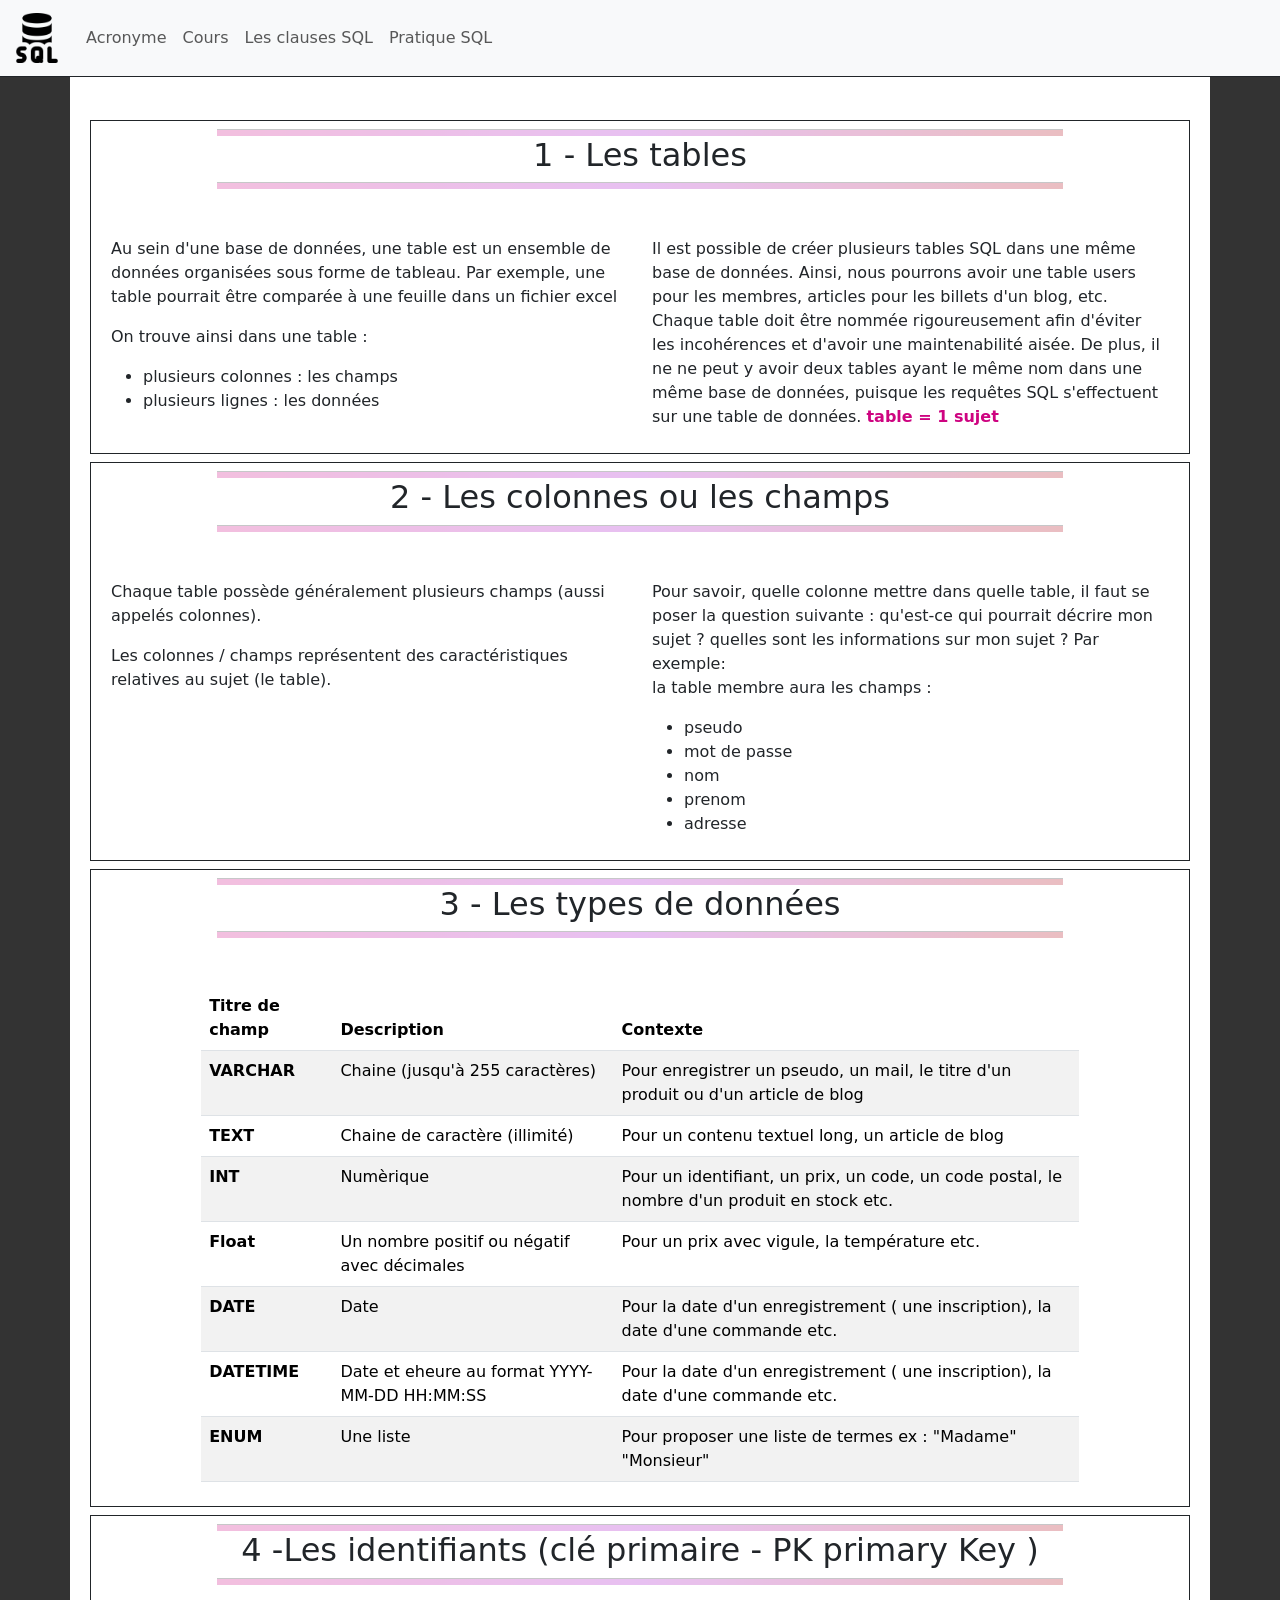
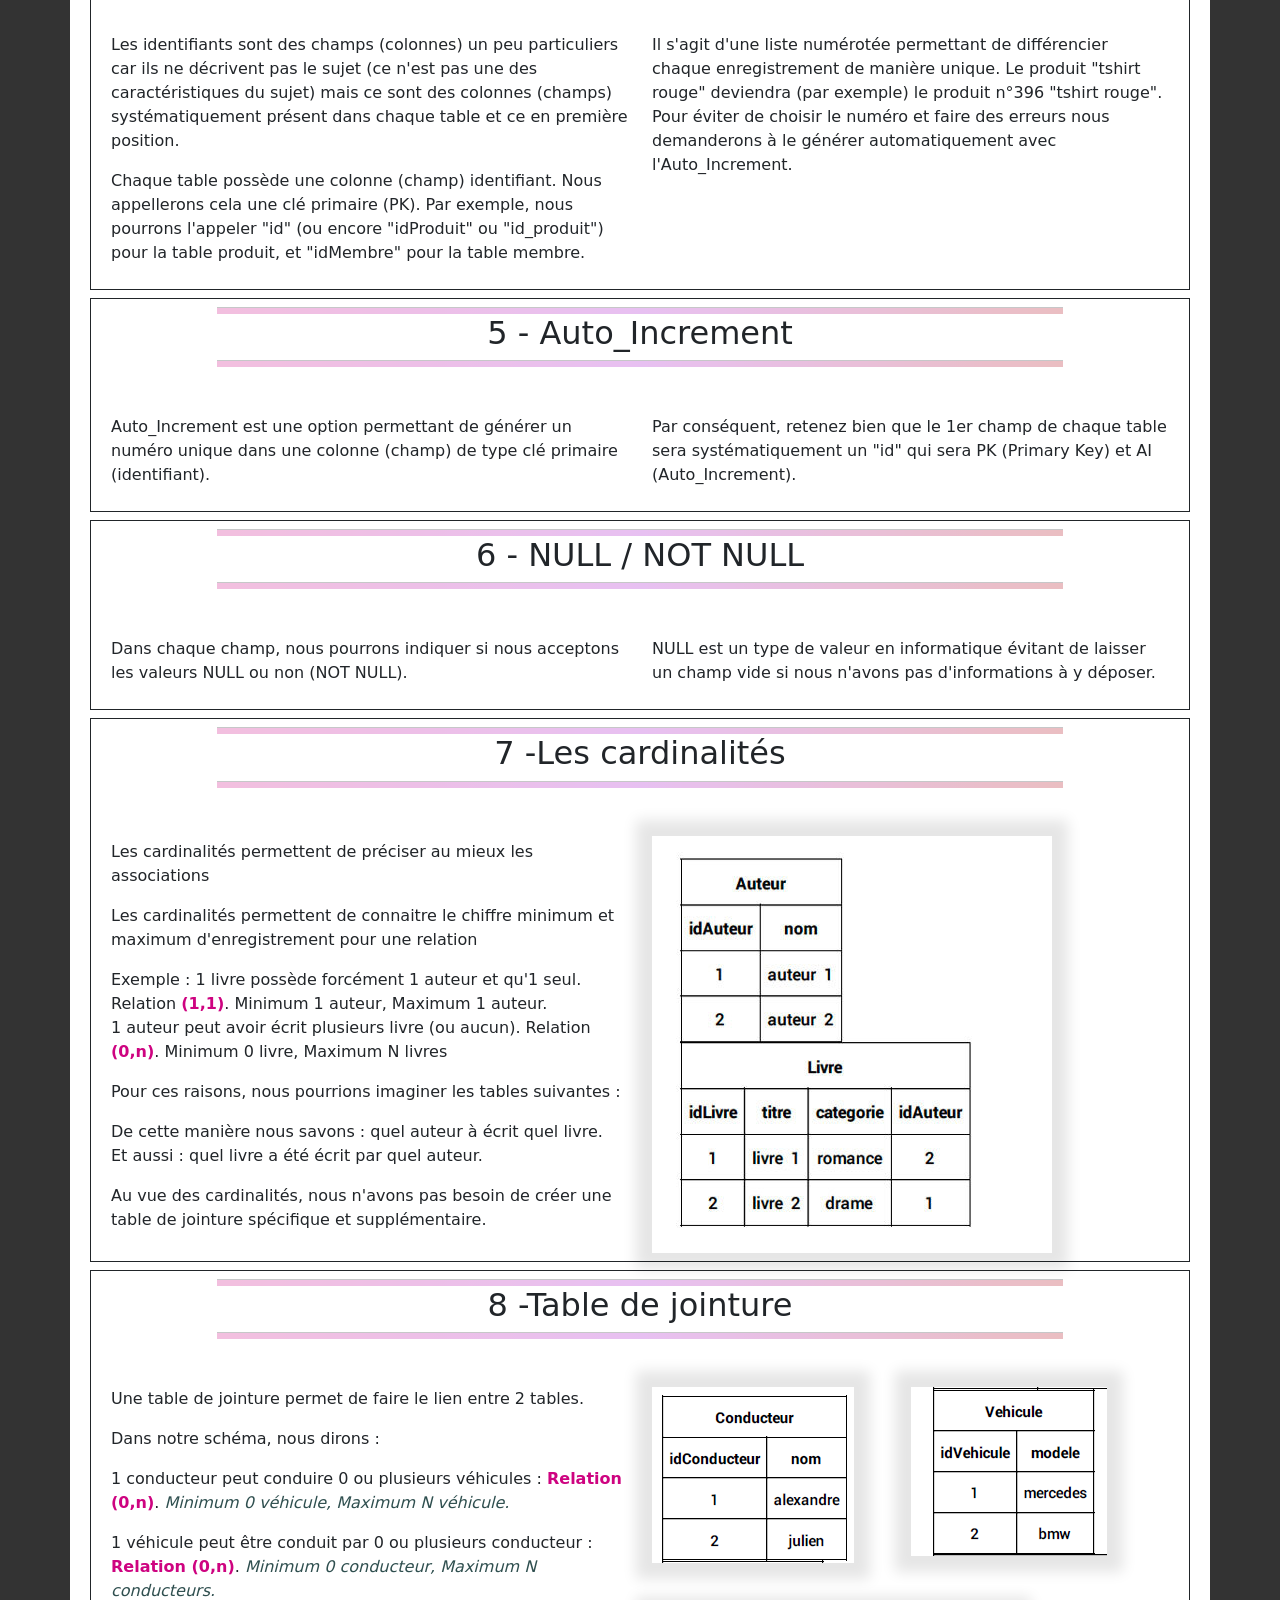
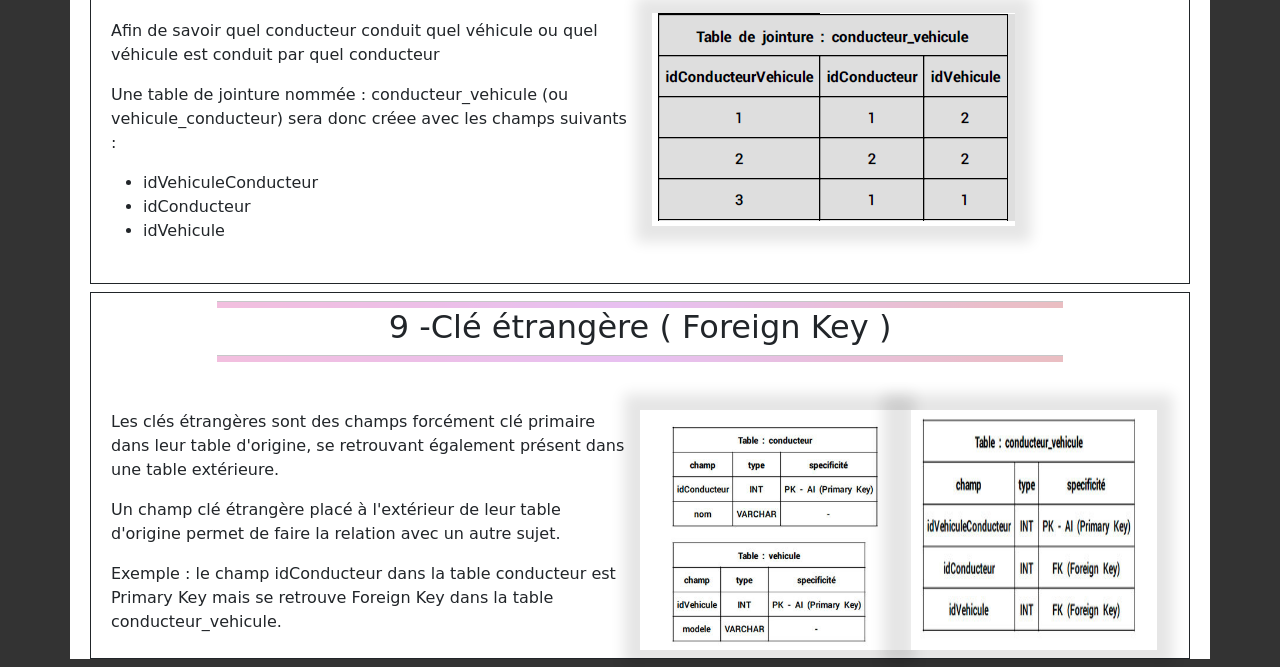
<file: 01_sql/cours.html>
<!DOCTYPE html>
<html lang="fr">
<head>
    <meta charset="UTF-8">
    <meta name="viewport" content="width=device-width, initial-scale=1.0">
    <link href="https://cdn.jsdelivr.net/npm/bootstrap@5.3.3/dist/css/bootstrap.min.css" rel="stylesheet" integrity="sha384-QWTKZyjpPEjISv5WaRU9OFeRpok6YctnYmDr5pNlyT2bRjXh0JMhjY6hW+ALEwIH" crossorigin="anonymous">
    <link rel="preconnect" href="https://fonts.googleapis.com">
    <link rel="preconnect" href="https://fonts.gstatic.com" crossorigin>
    <link href="https://fonts.googleapis.com/css2?family=Amatic+SC:wght@400;700&family=Open+Sans:ital,wght@0,300..800;1,300..800&display=swap" rel="stylesheet">
    <link rel="stylesheet" href="assets/css/style.css">
    <title>Acronyme</title>
</head>
<body>
    <header>
        <nav class="navbar navbar-expand-sm navbar-light bg-light  border-bottom border-dark">
            <div class="container-fluid">
                 <a class="navbar-brand" href="#"><img src="assets/img/logo.png" alt="logo"></a>
                 <button class="navbar-toggler d-lg-none" type="button" data-bs-toggle="collapse" data-bs-target="#collapsibleNavId" aria-controls="collapsibleNavId"
                      aria-expanded="false" aria-label="Toggle navigation">
                      <span class="navbar-toggler-icon"></span>
                 </button>
                 <div class="collapse navbar-collapse" id="collapsibleNavId">
                      <ul class="navbar-nav me-auto mt-2 mt-lg-0">
                           <li class="nav-item">
                                <a class="nav-link" href="index.html" >Acronyme</a>
                           </li>
                           <li class="nav-item">
                                <a class="nav-link" href="cours.html">Cours</a>
                           </li>
                           <li class="nav-item">
                                <a class="nav-link" href="clause_sql.html">Les clauses SQL</a>
                           </li>
                           <li class="nav-item">
                                <a class="nav-link" href="pratique_sql.html">Pratique SQL</a>
                           </li>
                      </ul>
                 </div>
            </div>
        </nav>
    </header>
    <div class="container">
        <main>
            <div class="row m-2 border border-dark p-2">
                 <div class="col-sm-12">
                      <hr>
                     <h2 class="text-center"> 1 - Les tables</h2>
                     <hr>
                 </div>
                 <div class="col-sm-12 col-md-6 mt-5">
                    <p>Au sein d'une base de données, une table est un ensemble de données organisées sous forme de tableau. Par exemple, une table pourrait être comparée à une feuille dans un fichier excel</p>
                    <p>On trouve ainsi dans une table :</p>
                    <ul>
                      <li>plusieurs colonnes : les champs</li>
                      <li>plusieurs lignes : les données</li>
                    </ul>

                 </div>
                 <div class="col-sm-12 col-md-6 mt-5">
                     <p>Il est possible de créer plusieurs tables SQL dans une même base de données. Ainsi, nous pourrons avoir une table users pour les membres, articles pour les billets d'un blog, etc. <br>
                      Chaque table doit être nommée rigoureusement afin d'éviter les incohérences et d'avoir une maintenabilité aisée. De plus, il ne ne peut y avoir deux tables ayant le même nom dans une même base de données, puisque les requêtes SQL s'effectuent sur une table de données.
                     <strong>table = 1 sujet</strong></p>
                 </div>
            </div>
            <div class="row m-2 border border-dark  p-2">
                 <div class="col-sm-12">
                      <hr>
                     <h2 class="text-center">2 - Les colonnes ou les champs</h2>
                     <hr>
                 </div>
                 <div class="col-sm-12 col-md-6 mt-5">
                     <p>Chaque table possède généralement plusieurs champs (aussi appelés colonnes).</p>
                     <p>Les colonnes / champs représentent des caractéristiques relatives au sujet (le table).</p>
                 </div>
                 <div class="col-sm-12 col-md-6 mt-5">
                     <p>Pour savoir, quelle colonne mettre dans quelle table, il faut se poser la question suivante : qu'est-ce qui pourrait décrire mon sujet ? quelles sont les informations sur mon sujet ?  Par exemple:<br>
                      la table membre aura les champs : </p>
                      <ul>
                           <li>pseudo</li>
                           <li>mot de passe</li>
                           <li>nom</li>
                           <li>prenom</li>
                           <li>adresse</li>
                      </ul>   
                 </div>
            </div>
            <div class="row m-2 border border-dark  p-2 d-flex justify-content-center">
                 <div class="col-sm-12">
                      <hr>
                     <h2 class="text-center ">3 - Les types de données</h2>
                     <hr>
                 </div>
                 <div class="col-sm-10 mt-5 ">
                      <table class="table table-striped table-hover">
                           <thead>
                             <tr>
                               <th scope="col">Titre de champ</th>
                               <th scope="col">Description</th>
                               <th scope="col">Contexte</th>
                             </tr>
                           </thead>
                           <tbody>
                             <tr>
                               <th scope="row">VARCHAR</th>
                               <td>Chaine (jusqu'à 255 caractères)</td>
                               <td>Pour enregistrer un pseudo, un mail, le titre d'un produit ou d'un article de blog</td>
               
                             </tr>
                             <tr>
                               <th scope="row">TEXT</th>
                               <td>Chaine de caractère (illimité)</td>
                               <td>Pour un contenu textuel long, un article de blog</td>
               
                             </tr>
                             <tr>
                               <th scope="row">INT</th>
                               <td>Numèrique</td>
                               <td>Pour un identifiant, un prix, un code, un code postal, le nombre d'un produit en stock etc.</td>
               
                             </tr>
                             <tr>
                                <th scope="row">Float</th>
                                <td>Un nombre positif ou négatif avec décimales</td>
                                <td> Pour un prix avec vigule, la température etc.</td>
                
                              </tr>
                             <tr>
                               <th scope="row">DATE</th>
                               <td>Date</td>
                               <td>Pour la date d'un enregistrement ( une inscription), la date d'une commande etc.</td>
                             </tr>
                             <tr>
                                <th scope="row">DATETIME</th>
                                <td>Date et eheure au format YYYY-MM-DD HH:MM:SS</td>
                                <td>Pour la date d'un enregistrement ( une inscription), la date d'une commande etc.</td>
                              </tr>
                             <tr>
                               <th scope="row">ENUM</th>
                               <td>Une liste</td>
                               <td>Pour proposer une liste de termes ex : "Madame" "Monsieur" </td>
               
                             </tr>
                           </tbody>
                         </table>
               
                 </div>
            </div><!-- fin de la rangée 6 -->
            <div class="row m-2 border border-dark  p-2">
                 <div class="col-sm-12">
                      <hr>
                     <h2 class="text-center">4 -Les identifiants (clé primaire - PK primary Key )</h2>
                     <hr>
                 </div>
                 <div class="col-sm-12 col-md-6 mt-5">
                     <p> Les identifiants sont des champs (colonnes) un peu particuliers car ils ne décrivent pas le sujet (ce n'est
                      pas une des caractéristiques du sujet) mais ce
                      sont des colonnes (champs) systématiquement présent dans chaque table et ce en première position.</p>
                     <p> Chaque table possède une colonne (champ) identifiant. Nous appellerons cela une clé primaire (PK).
                      Par exemple, nous pourrons l'appeler "id" (ou encore "idProduit" ou "id_produit") pour la table produit, et
                      "idMembre" pour la table membre.</p>
                 </div>
                 <div class="col-sm-12 col-md-6 mt-5">
                     <p>  Il s'agit d'une liste numérotée permettant de différencier chaque enregistrement de manière unique.
                      Le produit "tshirt rouge" deviendra (par exemple) le produit n°396 "tshirt rouge".
                      Pour éviter de choisir le numéro et faire des erreurs nous demanderons à le générer automatiquement avec
                      l'Auto_Increment. </p>
                       
                 </div>
            </div>
            <div class="row m-2 border border-dark  p-2">
                 <div class="col-sm-12">
                      <hr>
                     <h2 class="text-center">5 - Auto_Increment</h2>
                     <hr>
                 </div>
                 <div class="col-sm-12 col-md-6 mt-5">
                     <p> Auto_Increment est une option permettant de générer un numéro unique dans une colonne (champ) de type clé primaire (identifiant).</p>
                 </div>
                 <div class="col-sm-12 col-md-6 mt-5">
                     <p> Par conséquent, retenez bien que le 1er champ de chaque table sera systématiquement un "id" qui sera PK (Primary Key) et AI (Auto_Increment). </p>
                       
                 </div>
            </div>
            <div class="row m-2 border border-dark  p-2">
                 <div class="col-sm-12">
                      <hr>
                     <h2 class="text-center">6 - NULL / NOT NULL</h2>
                     <hr>
                 </div>
                 <div class="col-sm-12 col-md-6 mt-5">
                     <p> Dans chaque champ, nous pourrons indiquer si nous acceptons les valeurs NULL ou non (NOT NULL).</p>
                 </div>
                 <div class="col-sm-12 col-md-6 mt-5">
                     <p> NULL est un type de valeur en informatique évitant de laisser un champ vide si nous n'avons pas d'informations à y déposer. </p>
                 </div>
            </div>
            <div class="row m-2 border border-dark  p-2">
                 <div class="col-sm-12">
                      <hr>
                     <h2 class="text-center">7 -Les cardinalités</h2>
                     <hr>
                 </div>
                 <div class="col-sm-12 col-md-6 mt-5 d-flex flex-column justify-content-center">
                     <p> Les cardinalités permettent de préciser au mieux les associations</p>
                     <p> Les cardinalités permettent de connaitre le chiffre minimum et maximum d'enregistrement pour une relation</p>
                     <p>Exemple : 1 livre possède forcément 1 auteur et qu'1 seul. Relation <strong>(1,1)</strong>. Minimum 1 auteur, Maximum 1 auteur. <br>
                                  1 auteur peut avoir écrit plusieurs livre (ou aucun). Relation <strong>(0,n)</strong>. Minimum 0 livre, Maximum N livres
                      </p>
                      <p>Pour ces raisons, nous pourrions imaginer les tables suivantes :</p>
                      <p>De cette manière nous savons : quel auteur à écrit quel livre. <br>
                           Et aussi : quel livre a été écrit par quel auteur.</p>
                      <p> Au vue des cardinalités, nous n'avons pas besoin de créer une table de jointure spécifique et supplémentaire.</p>
                 </div>
                 <div class="col-sm-12 col-md-6 mt-5">
                   <img src="assets/img/cardinalites.jpg" alt="image exemple">
                       
                 </div>
            </div>      
            <div class="row m-2 border border-dark p-2">
                 <div class="col-sm-12">
                      <hr>
                     <h2 class="text-center">8 -Table de jointure</h2>
                     <hr>
                 </div>
                 <div class="col-sm-12 col-md-6 mt-5 d-flex flex-column justify-content-center">
                     <p> Une table de jointure permet de faire le lien entre 2 tables.</p>
                     <p> Dans notre schéma, nous dirons : </p>
                     <p>1 conducteur peut conduire 0 ou plusieurs véhicules : <strong>Relation (0,n)</strong>. <em>Minimum 0 véhicule, Maximum N véhicule.</em></p> 
                      <p>1 véhicule peut être conduit par 0 ou plusieurs conducteur : <strong>Relation (0,n)</strong>. <em>Minimum 0 conducteur, Maximum N conducteurs.</em></p>
                      <p>Afin de savoir quel conducteur conduit quel véhicule ou  quel véhicule est conduit par quel conducteur </p>
                      <p>Une table de jointure nommée : conducteur_vehicule (ou vehicule_conducteur) sera donc créee avec les champs suivants :
                           <ul>
                                <li>idVehiculeConducteur</li>
                                <li>idConducteur</li>
                                <li>idVehicule</li>
                           </ul>
                      </p>
                 </div>
                 <div class="col-sm-12 col-md-6 mt-5 row">
                     <div class="col-md-6 col-sm-12 "> <img src="assets/img/jointure_1.png" alt="image de la partie jointure" ></div>
                      <div class="col-md-6 col-sm-12 "><img src="assets/img/jointure_2.png" alt="image de la partie jointure" ></div>
                      <div class="col-md-12 col-sm-12 "><img src="assets/img/jointure_3.png" alt="image de la partie jointure" ></div>
                       
                 </div>
            </div>
            <div class="row m-2 border border-dark  p-2">
                 <div class="col-sm-12">
                      <hr>
                     <h2 class="text-center">9 -Clé étrangère ( Foreign Key )</h2>
                     <hr>
                 </div>
                 <div class="col-sm-12 col-md-6 mt-5 d-flex flex-column justify-content-center">
                     <p> Les clés étrangères sont des champs forcément clé primaire dans leur table d'origine, se retrouvant également présent dans une table extérieure.</p>
                     <p>Un champ clé étrangère placé à l'extérieur de leur table d'origine permet de faire la relation avec un autre sujet.</p>
                     <p> Exemple : le champ idConducteur dans la table conducteur est Primary Key mais se retrouve Foreign Key dans la table conducteur_vehicule.</p>
                 </div>
                 <div class="col-sm-12 col-md-6 mt-5 row">
                      <img src="assets/img/clef_etrangere_1.jpg" alt="image de la partie jointure" class="col-md-6 col-sm-12 ">
                      <img src="assets/img/clef_etrangere_2.jpg" alt="image de la partie jointure" class="col-md-6 col-sm-12 ">
                       
                 </div>
            </div>
         </main>
    </div>
    <script src="https://cdn.jsdelivr.net/npm/bootstrap@5.3.3/dist/js/bootstrap.bundle.min.js" integrity="sha384-YvpcrYf0tY3lHB60NNkmXc5s9fDVZLESaAA55NDzOxhy9GkcIdslK1eN7N6jIeHz" crossorigin="anonymous"></script>
</body>
</html>
</file>
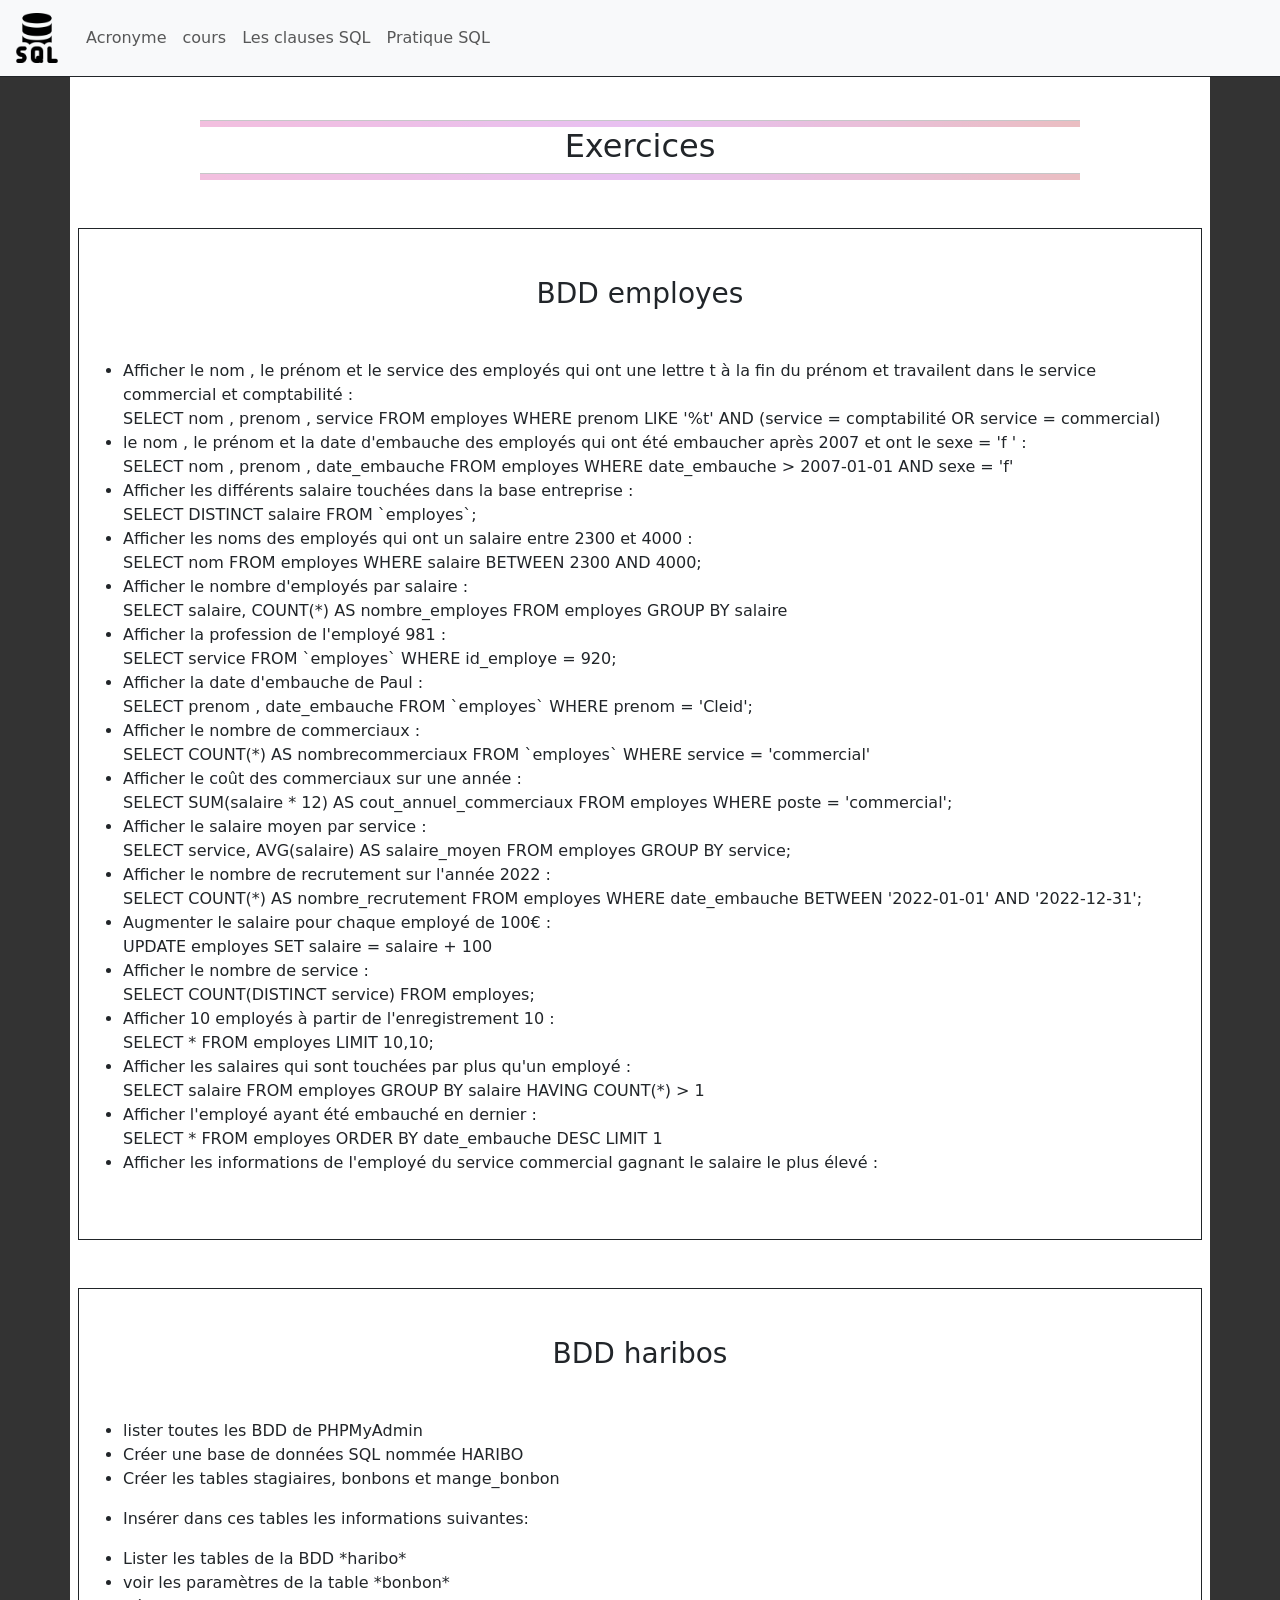
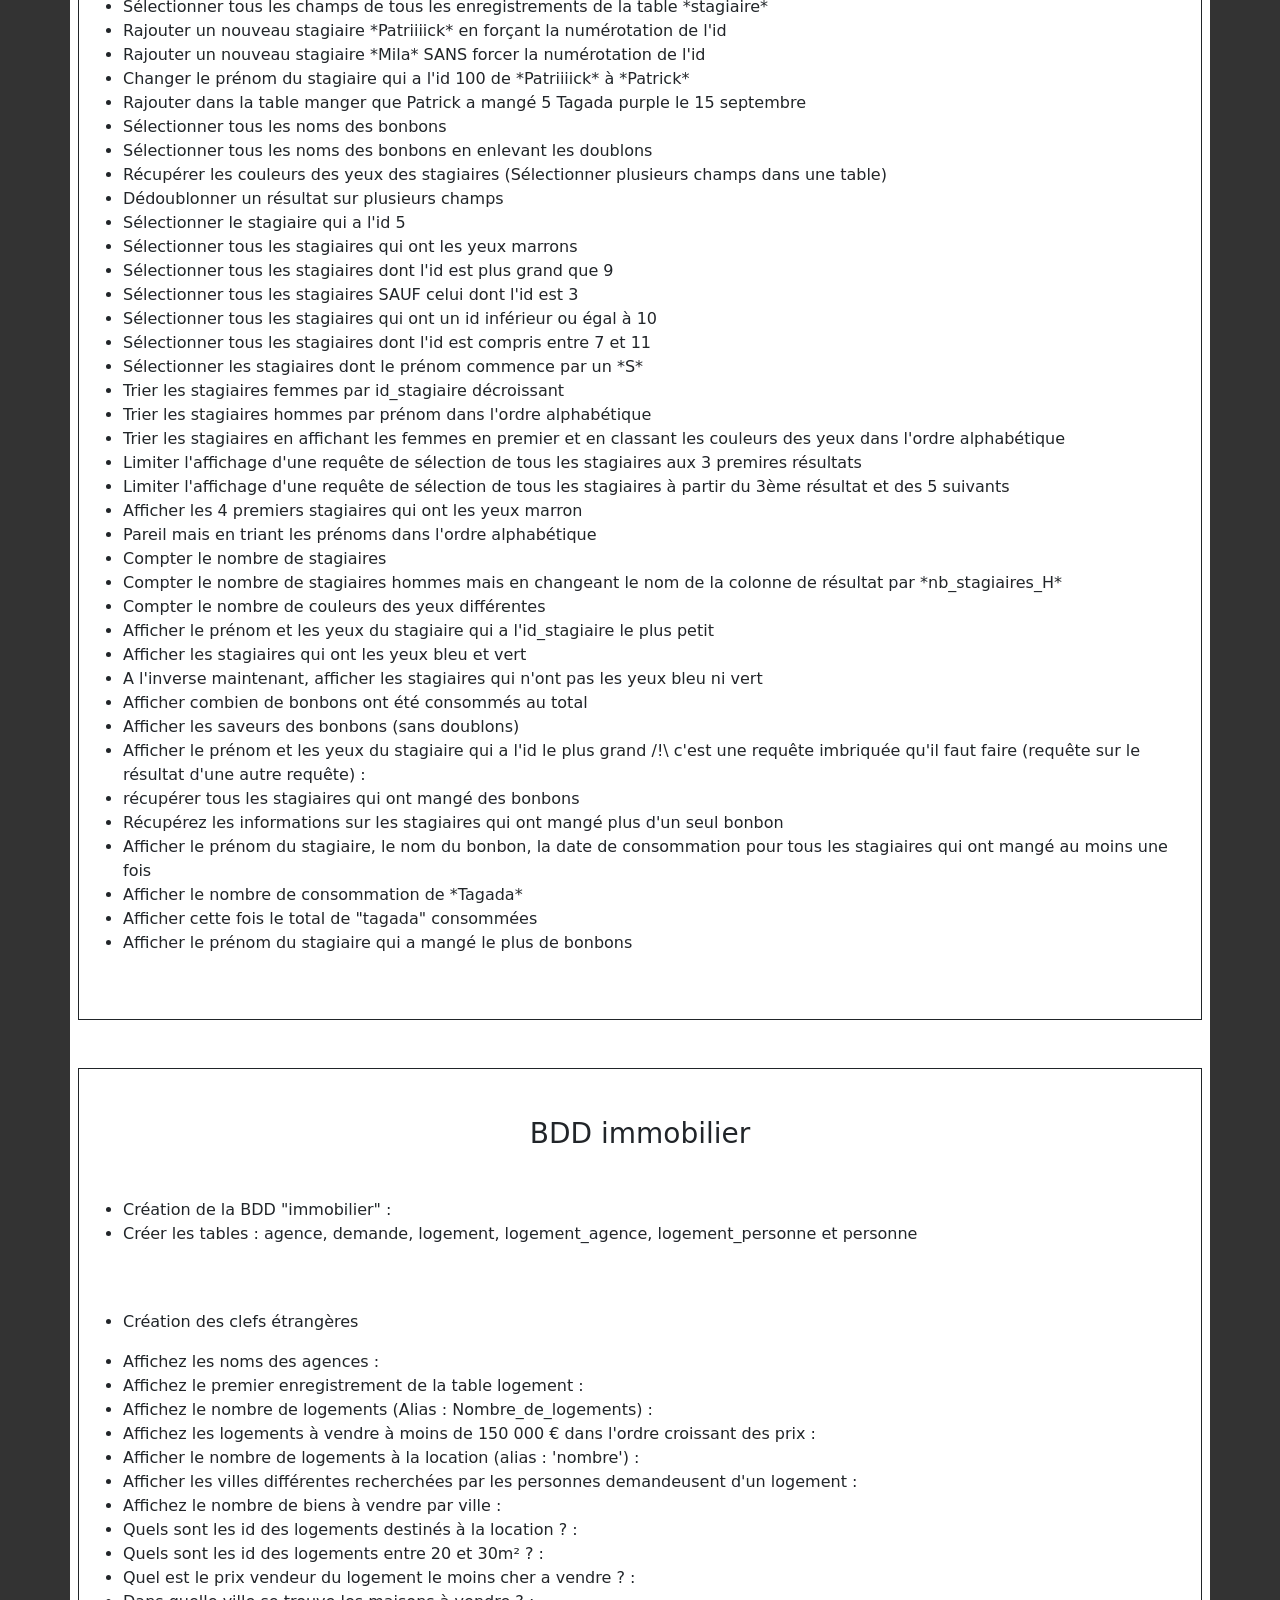
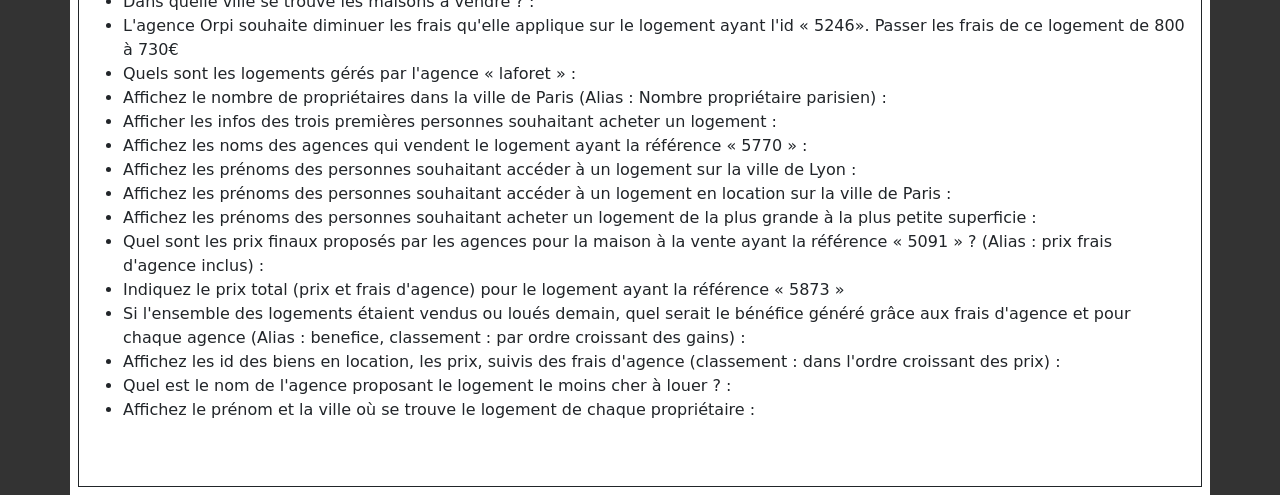
<file: 01_sql/pratique_sql.html>
<!doctype html>
<html lang="fr">

<head>

     <!-- Required meta tags -->
     <meta charset="utf-8">
     <meta name="viewport" content="width=device-width, initial-scale=1, shrink-to-fit=no">

     <!-- Bootstrap CSS v5.2.1 -->
     <link href="https://cdn.jsdelivr.net/npm/bootstrap@5.2.1/dist/css/bootstrap.min.css" rel="stylesheet"
     integrity="sha384-iYQeCzEYFbKjA/T2uDLTpkwGzCiq6soy8tYaI1GyVh/UjpbCx/TYkiZhlZB6+fzT" crossorigin="anonymous">
     <!-- Google font -->
     <link href="https://fonts.googleapis.com/css2?family=Amatic+SC:wght@700&family=Open+Sans&display=swap" rel="stylesheet">
     <!-- feuille de style -->
     <link rel="stylesheet" href="assets/css/style.css">
     <title>Cours SQL</title>
</head>

<body>
    <header>
        <nav class="navbar navbar-expand-sm navbar-light bg-light  border-bottom border-dark">
            <div class="container-fluid">
                <a class="navbar-brand" href="#"><img src="assets/img/logo.png" alt="logo"></a>
                <button class="navbar-toggler d-lg-none" type="button" data-bs-toggle="collapse" data-bs-target="#collapsibleNavId" aria-controls="collapsibleNavId"
                        aria-expanded="false" aria-label="Toggle navigation">
                        <span class="navbar-toggler-icon"></span>
                </button>
                <div class="collapse navbar-collapse" id="collapsibleNavId">
                        <ul class="navbar-nav me-auto mt-2 mt-lg-0">
                            <li class="nav-item">
                                <a class="nav-link" href="index.html" >Acronyme</a>
                            </li>
                            <li class="nav-item">
                                <a class="nav-link" href="cours.html">cours</a>
                            </li>
                            <li class="nav-item">
                                <a class="nav-link" href="clause_sql.html">Les clauses SQL</a>
                            </li>
                            <li class="nav-item">
                                <a class="nav-link" href="pratique_sql.html">Pratique SQL</a>
                            </li>
                        </ul>
                </div>
        </div>
        </nav>

    </header>
    <div class="container">
        <!-- Début de main -->
        <main>
            <div class="row p-2">
                <div class="col-sm-12 ">
                    <hr>
                    <h2 class="text-center" id="insert">Exercices</h2>
                    <hr>
                </div>
                <div class="col-sm-12 py-5 mt-5 border border-dark">
                    <h3 class="text-center mb-5">BDD employes</h3>
                    <ul>

                        <li>Afficher le nom , le prénom et le service des employés qui ont une lettre t à la fin du prénom et travailent dans le service  commercial et comptabilité : <br>
                         SELECT nom , prenom , service FROM employes WHERE  prenom LIKE '%t' AND (service = comptabilité OR service = commercial)
                        </li>
                        <li>
                            le nom , le prénom et la date d'embauche des employés qui ont été embaucher après 2007 et ont le sexe = 'f ' : <br>
                            SELECT nom , prenom , date_embauche FROM employes WHERE  date_embauche > 2007-01-01 AND sexe = 'f'

                        </li>
                        <li>
                            Afficher les différents salaire touchées dans la base entreprise :  <br>
                            SELECT DISTINCT salaire FROM `employes`;

                        </li>
                        <li>
                            Afficher les noms des employés qui ont un salaire entre 2300 et 4000 :  <br>
                            SELECT nom FROM employes WHERE salaire BETWEEN 2300 AND 4000;

                        </li>
                        <li>
                            Afficher le nombre d'employés par salaire : <br>
                            SELECT salaire, COUNT(*) AS nombre_employes FROM employes GROUP BY salaire

                        </li>
                        <li>Afficher la profession de l'employé 981 : <br>
                            SELECT service FROM `employes` WHERE id_employe = 920;

                        </li>
                        <li>Afficher la date d'embauche de Paul :    <br>
                            SELECT prenom , date_embauche FROM `employes` WHERE prenom = 'Cleid';

                        </li>
                        <li>Afficher le nombre de commerciaux : <br>
                         SELECT COUNT(*) AS nombrecommerciaux FROM `employes` WHERE service = 'commercial'

                        </li>
                        <li>Afficher le coût des commerciaux sur une année : <br>
                         SELECT SUM(salaire * 12) AS cout_annuel_commerciaux FROM employes WHERE poste = 'commercial';
                        </li>
                        <li>Afficher le salaire moyen par service : <br>
                         SELECT service, AVG(salaire) AS salaire_moyen FROM employes GROUP BY service;

                        </li>
                        <li>Afficher le nombre de recrutement sur l'année 2022 : <br>
                            SELECT COUNT(*) AS nombre_recrutement FROM employes WHERE date_embauche BETWEEN '2022-01-01' AND '2022-12-31';
                        </li>
                        <li>Augmenter le salaire pour chaque employé de 100€ : <br>
                            UPDATE employes SET salaire = salaire + 100
                        </li>
                        <li>Afficher le nombre de service : <br>
                            SELECT COUNT(DISTINCT service) FROM employes;
                        </li>
                        <li>
                            Afficher 10 employés à partir de l'enregistrement 10 : <br>
                            SELECT * FROM employes LIMIT 10,10;
                        </li>
                        <li>
                            Afficher les salaires qui sont touchées par plus qu'un employé : <br>
                            SELECT salaire FROM employes GROUP BY salaire HAVING COUNT(*) > 1
                        </li>
                        <li>Afficher l'employé ayant été embauché en dernier : <br>
                            SELECT * FROM employes ORDER BY date_embauche DESC LIMIT 1
                        </li>
                        <li>Afficher les informations de l'employé du service commercial gagnant le salaire le plus élevé : <br>


                        </li>

                    </ul>
                </div>
                <div class="col-sm-12 py-5 mt-5 border border-dark">
                  <h3 class="text-center mb-5">BDD haribos</h3>
                  <ul>
                    <li>lister toutes les BDD de PHPMyAdmin <br>

                    </li>
                    <li>
                        Créer une base de données SQL nommée HARIBO <br>

                    </li>
                    <li>
                        <div class="row">
                            <p class="col-sm-12"> Créer les tables stagiaires, bonbons et mange_bonbon </p>
                            <div class="col-sm-4">

                            </div>
                            <div class="col-sm-4">

                            </div>
                            <div class="col-sm-4">

                            </div>
                        </div>
                    </li>
                    <li>
                        <div class="row">
                            <p>Insérer dans ces tables les informations suivantes:</p>
                            <div class="col-sm-4">

                            </div>
                            <div class="col-sm-4">

                            </div>
                            <div class="col-sm-4">

                            </div>
                        </div>
                    </li>
                    <li>
                        Lister les tables de la BDD *haribo* <br>

                    </li>
                    <li>
                        voir les paramètres de la table *bonbon* <br>

                     </li>
                     <li>
                        Sélectionner tous les champs de tous les enregistrements de la table *stagiaire* <br>


                     </li>
                     <li>
                        Rajouter un nouveau stagiaire *Patriiiick* en forçant la numérotation de l'id <br>

                     </li>
                     <li>
                        Rajouter un nouveau stagiaire *Mila* SANS forcer la numérotation de l'id <br>


                     </li>
                     <li>
                        Changer le prénom du stagiaire qui a l'id 100 de *Patriiiick* à *Patrick* <br>


                     </li>
                     <li>
                        Rajouter dans la table manger que Patrick a mangé 5 Tagada purple le 15 septembre <br>

                     </li>
                     <li>
                        Sélectionner tous les noms des bonbons <br>

                     </li>
                     <li>
                        Sélectionner tous les noms des bonbons en enlevant les doublons <br>

                     </li>
                     <li>
                        Récupérer les couleurs des yeux des stagiaires (Sélectionner plusieurs champs dans une table) <br>

                     </li>
                     <li>
                        Dédoublonner un résultat sur plusieurs champs <br>

                     </li>
                     <li>
                        Sélectionner le stagiaire qui a l'id 5 <br>

                     </li>
                     <li>
                        Sélectionner tous les stagiaires qui ont les yeux marrons <br>

                     </li>

                     <li>
                        Sélectionner tous les stagiaires dont l'id est plus grand que 9

                     </li>
                     <li>
                        Sélectionner tous les stagiaires SAUF celui dont l'id est 3 <br>

                     </li>
                     <li>
                        Sélectionner tous les stagiaires qui ont un id inférieur ou égal à 10

                     </li>
                     <li>
                        Sélectionner tous les stagiaires dont l'id est compris entre 7 et 11

                     </li>
                     <li>
                        Sélectionner les stagiaires dont le prénom commence par un *S* <br>

                     </li>
                     <li>
                        Trier les stagiaires femmes par id_stagiaire décroissant <br>

                     </li>
                     <li>
                        Trier les stagiaires hommes par prénom dans l'ordre alphabétique <br>

                     </li>
                     <li>
                        Trier les stagiaires en affichant les femmes en premier et en classant les couleurs des yeux dans l'ordre alphabétique <br>
                        <!-- l'ordre des membres de l'enumeration depend de l'ordre dans lequel on les a insérer dans les champs -->

                     </li>
                     <li>
                        Limiter l'affichage d'une requête de sélection de tous les stagiaires aux 3 premires résultats <br>
                     </li>
                     <li>
                        Limiter l'affichage d'une requête de sélection de tous les stagiaires à partir du 3ème résultat et des 5 suivants <br>

                     </li>
                     <li>
                        Afficher les 4 premiers stagiaires qui ont les yeux marron <br>

                     </li>
                     <li> Pareil mais en triant les prénoms dans l'ordre alphabétique <br>

                     </li>
                     <li>
                        Compter le nombre de stagiaires <br>

                     </li>
                     <li>
                        Compter le nombre de stagiaires hommes mais en changeant le nom de la colonne de résultat par *nb_stagiaires_H* <br>


                     </li>
                     <li>
                        Compter le nombre de couleurs des yeux différentes <br>


                     </li>

                     <li>
                        Afficher le prénom et les yeux du stagiaire qui a l'id_stagiaire le plus petit <br>

                     </li>
                     <li>
                        Afficher les stagiaires qui ont les yeux bleu et vert <br>

                     </li>
                     <li>
                        A l'inverse maintenant, afficher les stagiaires qui n'ont pas les yeux bleu ni vert <br>

                     </li>
                     <li>
                        Afficher combien de bonbons ont été consommés au total <br>


                     </li>
                     <li>
                        Afficher les saveurs des bonbons (sans doublons) <br>

                     </li>
                     <li> Afficher le prénom et les yeux du stagiaire qui a l'id le plus grand /!\ c'est une requête imbriquée qu'il faut faire (requête sur le résultat d'une autre requête) : <br>

                    </li>
                    <li>récupérer tous les stagiaires qui ont mangé des bonbons <br>

                    </li>
                    <li>
                        Récupérez les informations sur les stagiaires qui ont mangé plus d'un seul bonbon <br>

                    </li>
                    <li>
                        Afficher le prénom du stagiaire, le nom du bonbon, la date de consommation pour tous les stagiaires qui ont mangé au moins une fois <br>

                    </li>
                    <li>
                        Afficher le nombre de consommation de *Tagada* <br>


                    </li>
                    <li>
                        Afficher cette fois le total de "tagada" consommées <br>

                    </li>

                    <li>
                        Afficher le prénom du stagiaire qui a mangé le plus de bonbons <br>


                    </li>


                  </ul>
                </div>
                <div class="col-sm-12 py-5 mt-5 border border-dark">
                    <h3 class="text-center mb-5">BDD immobilier</h3>
                    <ul>
                        <li>Création de la BDD "immobilier" : <br>

                        </li>
                        <li>
                            <div class="row">
                                 <p class="col-sm-12"> Créer les tables : agence, demande, logement, logement_agence, logement_personne et personne  </p>
                                <div class="col-sm-4">

                                </div>
                                <div class="col-sm-4">

                                </div>
                                <div class="col-sm-4">

                                </div>
                                <div class="col-sm-4">

                                    </code>
                                </div>
                                <div class="col-sm-4">

                                </div>
                                <div class="col-sm-4">

                                </div>
                            </div>
                        </li>
                        <li class="mt-5">
                            <div class="row">
                                <p class="col-sm-12"> Création des clefs étrangères </p>
                                <div class="col-sm-4">

                                </div>
                                <div class="col-sm-4">

                                </div>
                                <div class="col-sm-4">

                                </div>
                            </div>
                        </li>
                        <li>
                            Affichez les noms des agences : <br>


                        </li>
                        <li>
                            Affichez le premier enregistrement de la table logement : <br>

                        </li>
                        <li>
                            Affichez le nombre de logements (Alias : Nombre_de_logements) :<br>

                        </li>
                        <li>
                            Affichez les logements à vendre à moins de 150 000 € dans l'ordre croissant des prix :<br>

                        </li>
                        <li>
                            Afficher le nombre de logements à la location (alias : 'nombre') :<br>

                        </li>
                        <li>
                            Afficher les villes différentes recherchées par les personnes demandeusent d'un logement :<br>

                        </li>
                        <li>
                            Affichez le nombre de biens à vendre par ville :


                        </li>
                        <li>
                            Quels sont les id des logements destinés à la location ? :<br>

                        </li>
                        <li>
                            Quels sont les id des logements entre 20 et 30m² ? :<br>

                        </li>
                        <li>
                            Quel est le prix vendeur du logement le moins cher a vendre ? :<br>

                        </li>
                        <li>
                            Dans quelle ville se trouve les maisons à vendre ? :<br>

                        </li>
                        <li>
                            L'agence Orpi souhaite diminuer les frais qu'elle applique sur le logement ayant l'id « 5246». Passer les frais de ce logement de 800 à 730€
                        </li>
                        <li>
                            Quels sont les logements gérés par l'agence « laforet » :

                        </li>
                        <li>
                            Affichez le nombre de propriétaires dans la ville de Paris (Alias : Nombre propriétaire parisien) :<br>

                        </li>
                        <li>
                            Afficher les infos des trois premières personnes souhaitant acheter un logement :<br>

                        </li>
                        <li>
                            Affichez les noms des agences qui vendent le logement ayant la référence « 5770 » :<br>

                        </li>
                        <li>
                            Affichez les prénoms des personnes souhaitant accéder à un logement sur la ville de Lyon :<br>

                        </li>
                        <li>
                            Affichez les prénoms des personnes souhaitant accéder à un logement en location sur la ville de Paris :<br>

                        </li>
                        <li>
                            Affichez les prénoms des personnes souhaitant acheter un logement de la plus grande à la plus petite superficie :<br>

                        </li>
                        <li>
                            Quel sont les prix finaux proposés par les agences pour la maison à la vente ayant la référence « 5091 » ? (Alias : prix frais d'agence inclus) :<br>


                        </li>
                        <li>
                            Indiquez le prix total (prix et frais d'agence) pour le logement ayant la référence « 5873 »<br>

                        </li>
                        <li>
                            Si l'ensemble des logements étaient vendus ou loués demain, quel serait le bénéfice généré grâce aux frais d'agence et pour chaque agence (Alias : benefice, classement : par ordre croissant des gains) :

                        </li>
                        <li>
                            Affichez les id des biens en location, les prix, suivis des frais d'agence (classement : dans l'ordre croissant des prix) :<br>


                        </li>
                        <li>
                            Quel est le nom de l'agence proposant le logement le moins cher à louer ? :<br>

                        </li>
                        <li>
                            Affichez le prénom et la ville où se trouve le logement de chaque propriétaire :<br>

                        </li>

                    </ul>

                </div>

            </div>
    </div> <!-- fin du container fluid -->

    <!-- Bootstrap JavaScript Libraries -->
    <script src="https://cdn.jsdelivr.net/npm/@popperjs/core@2.11.6/dist/umd/popper.min.js"
    integrity="sha384-oBqDVmMz9ATKxIep9tiCxS/Z9fNfEXiDAYTujMAeBAsjFuCZSmKbSSUnQlmh/jp3" crossorigin="anonymous">
    </script>
    <script src="https://cdn.jsdelivr.net/npm/bootstrap@5.2.1/dist/js/bootstrap.min.js"
    integrity="sha384-7VPbUDkoPSGFnVtYi0QogXtr74QeVeeIs99Qfg5YCF+TidwNdjvaKZX19NZ/e6oz" crossorigin="anonymous">
    </script>
</body>

</html>
</file>
<file: 01_sql/assets/css/style.css>
body{
    background-color: #333;
}
header nav img{
    width: 50px;
}
header{
    position: fixed;
    top: 0;
    width: 100%;
    z-index: 1;
}
.container{
    background-color: #fff;
    padding-top: 7rem;
}
hr{
    height: 7px;
    background: linear-gradient(to right, #ce0380 0%, #a409cb 50%, #af000f);
    width: 80%;
    margin: 0 auto;
}
strong{
    color: #ce0380;
}
em{
    color: darkslategrey;
}
h4{
    color: #a409cb;
}
h6{
    color: cornflowerblue;
    margin-bottom: 20px !important;
    font-size: 1.1rem;
}
img:not(img[src="assets/img/logo.png"]){
    box-shadow: 0px 0px 13px 16px rgba(0, 0, 0,0.1) ;
}
</file>
